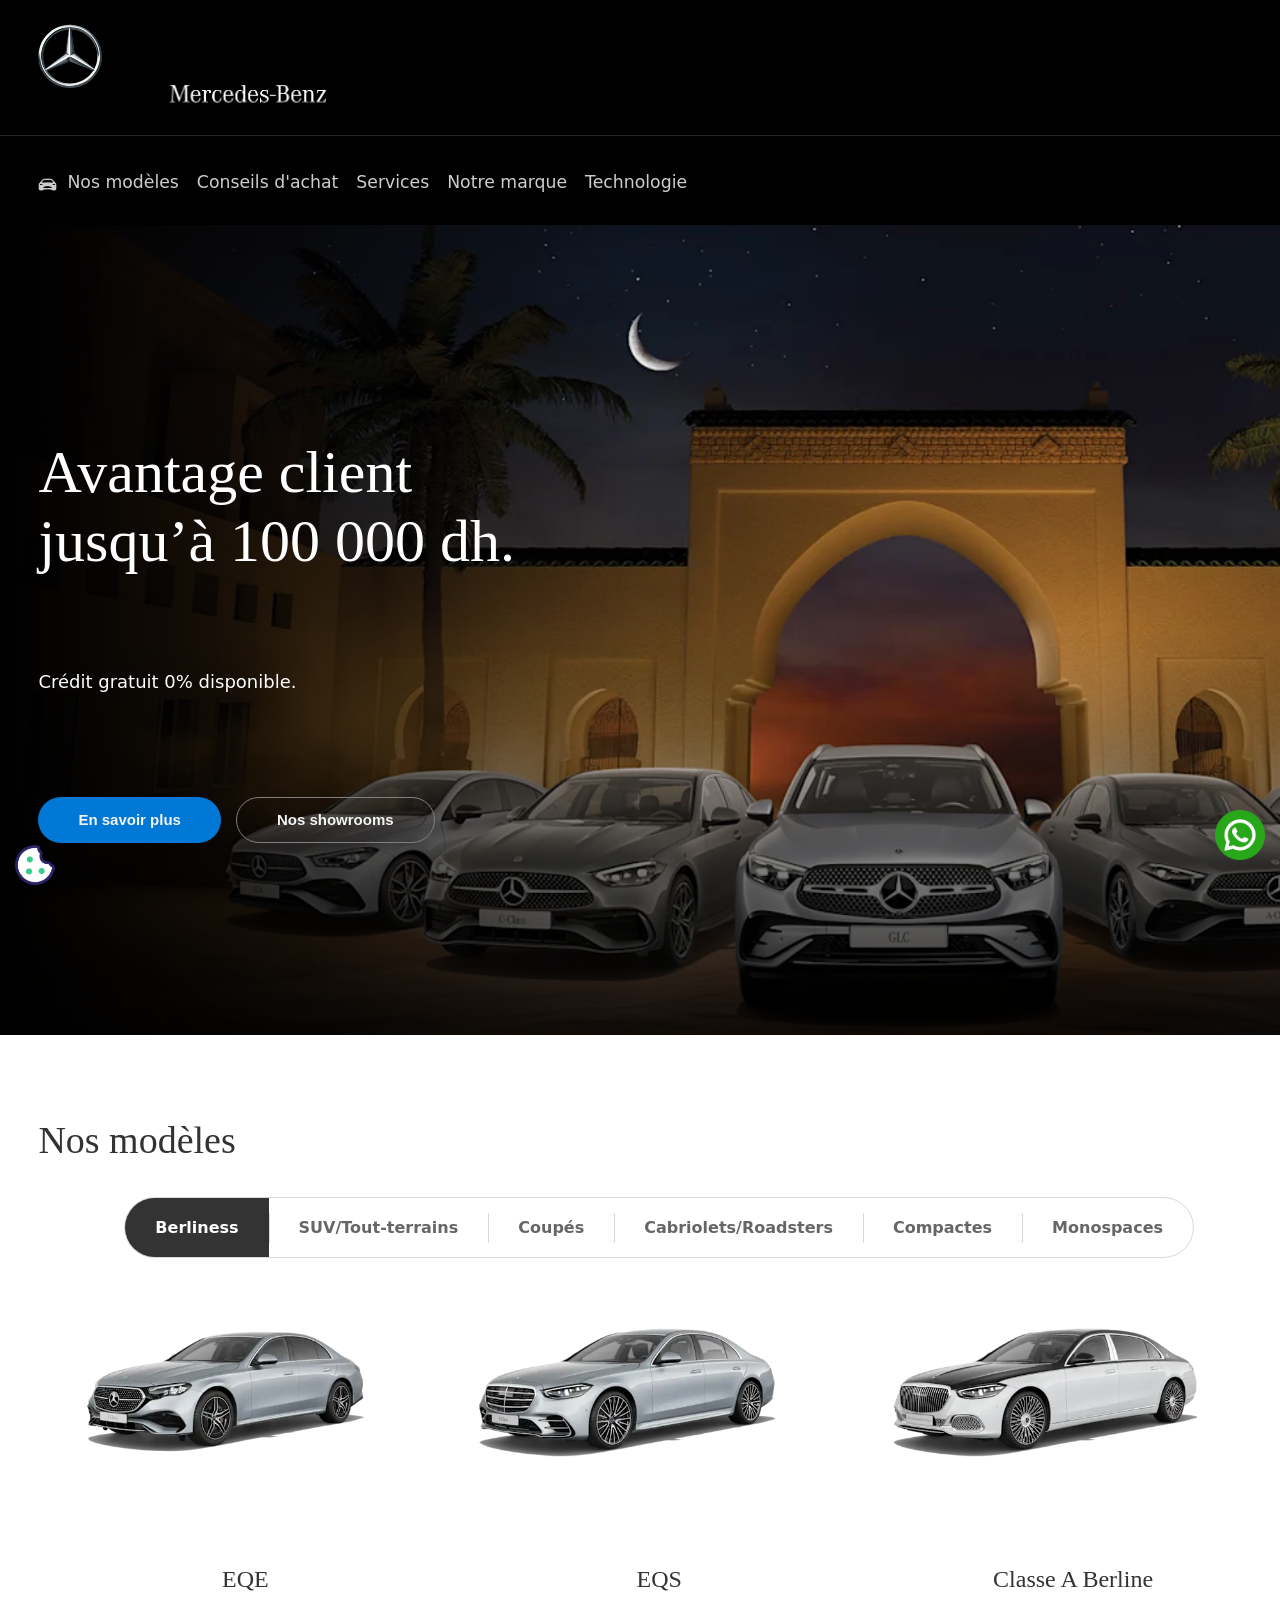
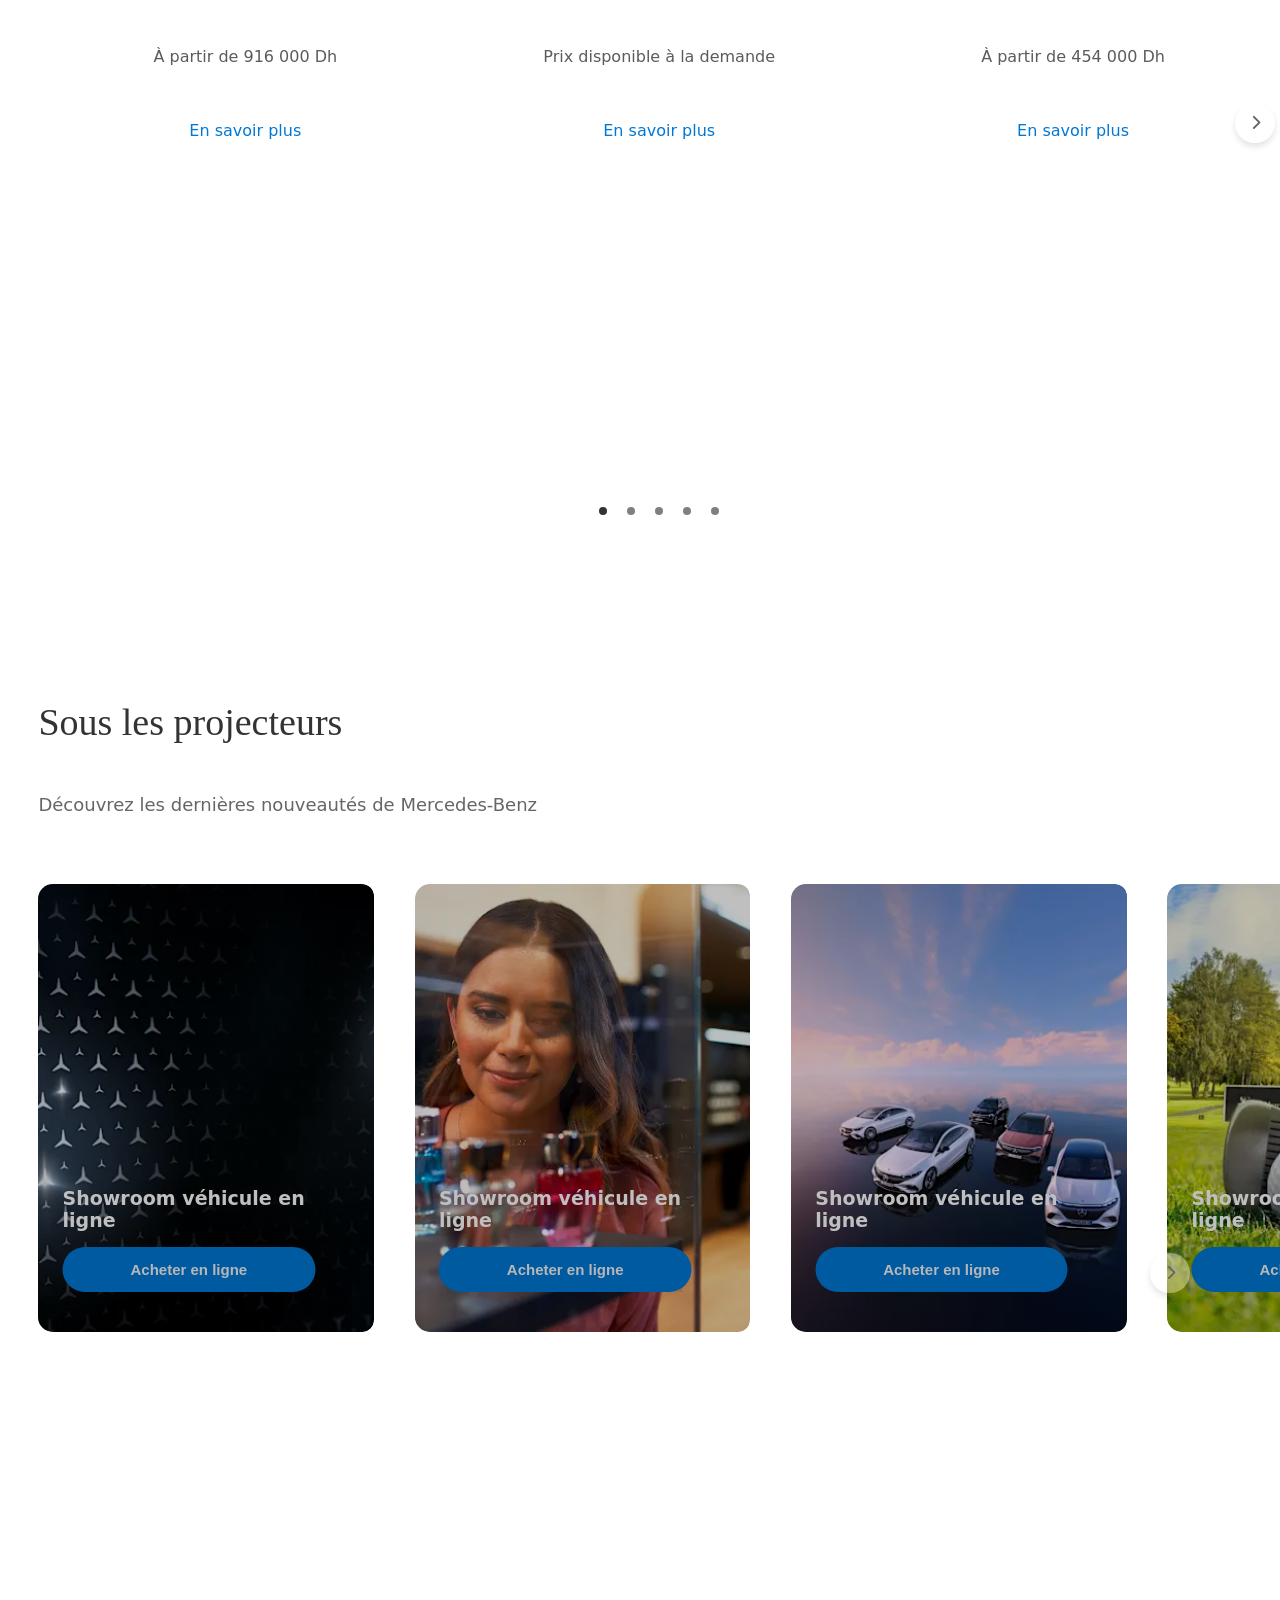
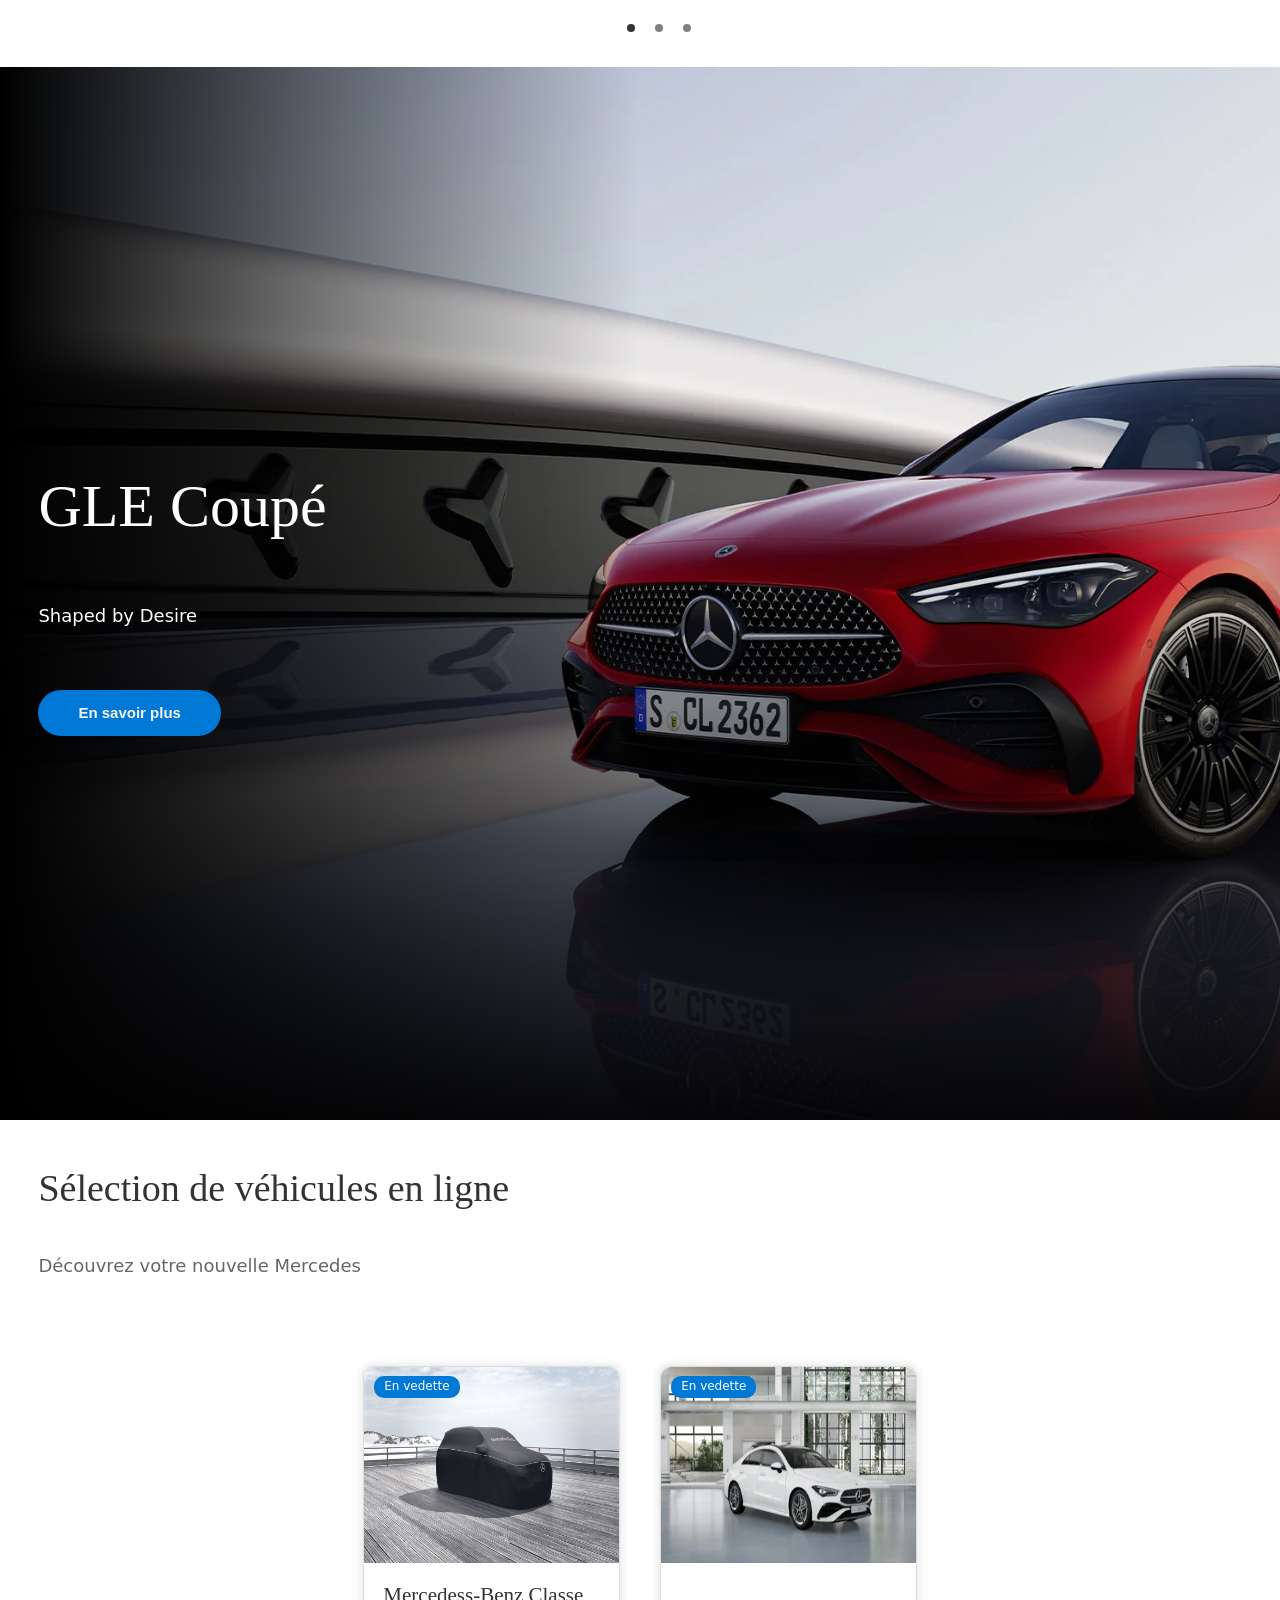
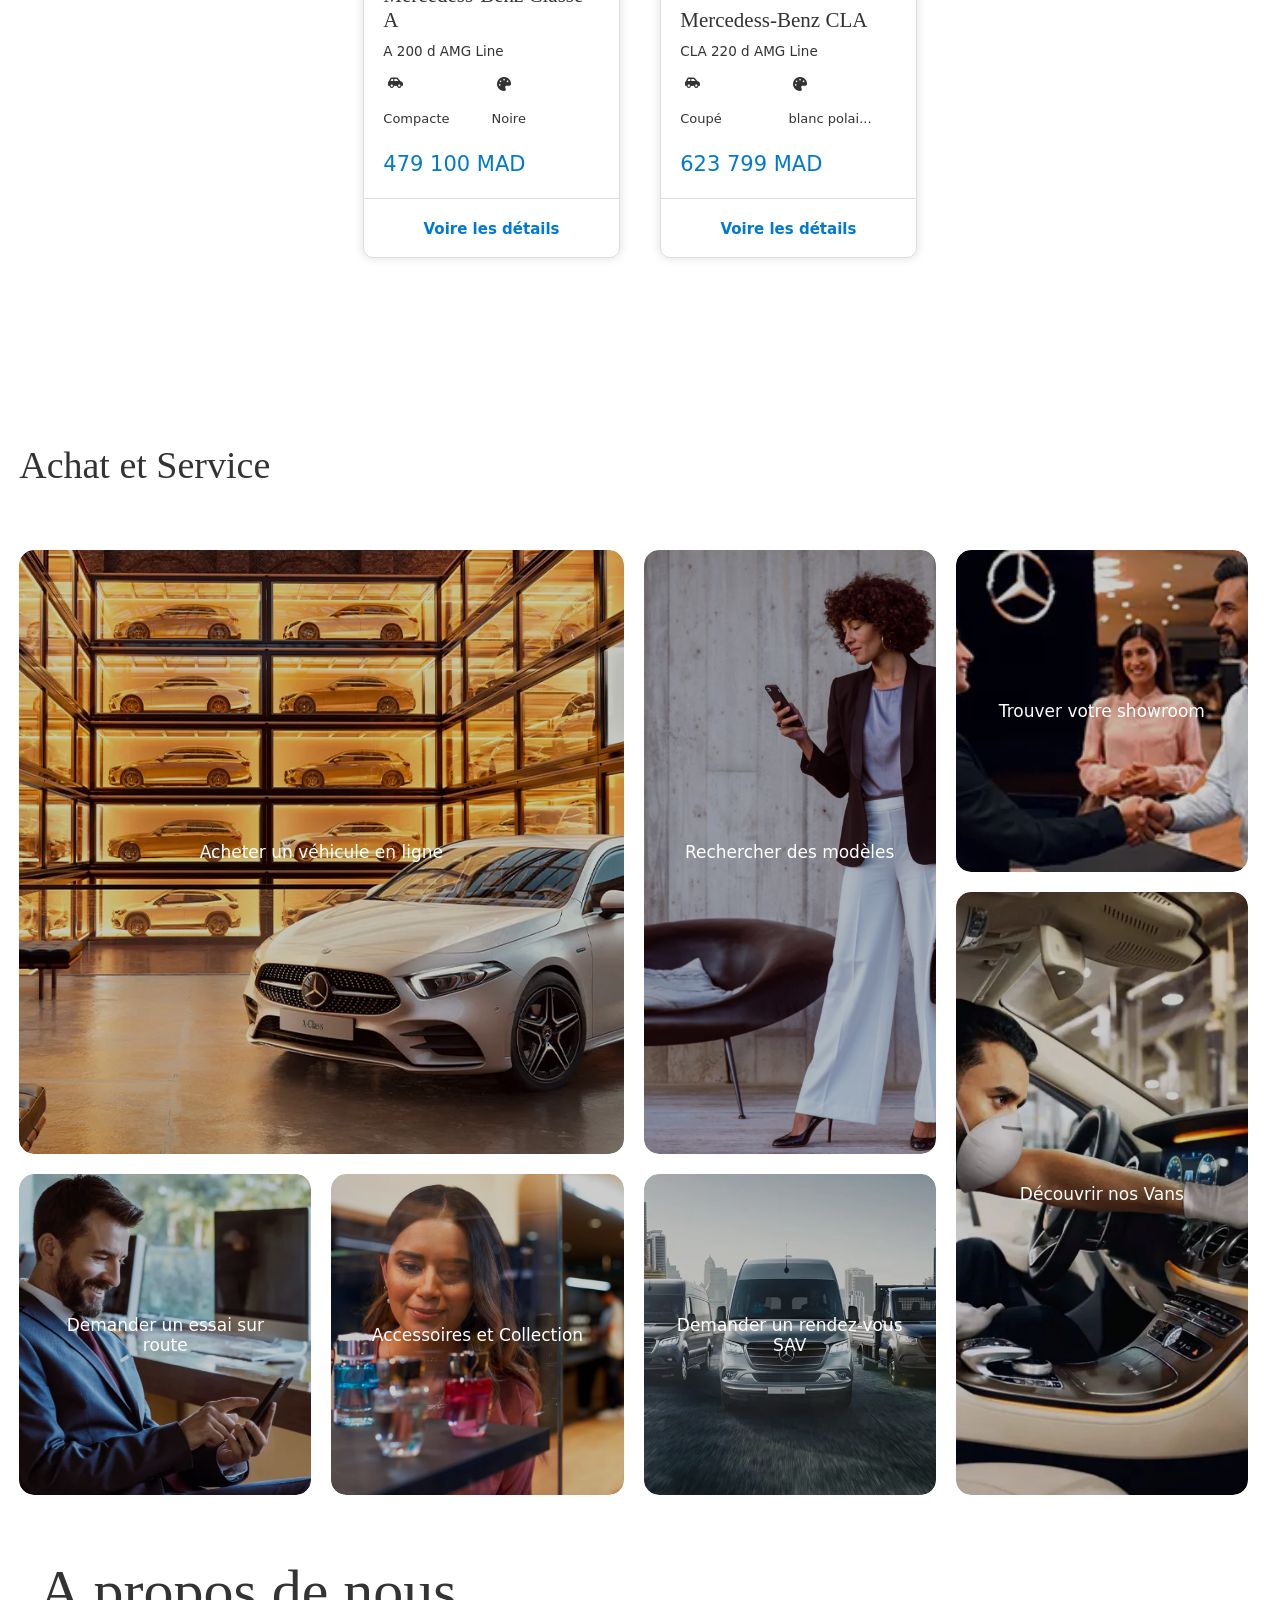
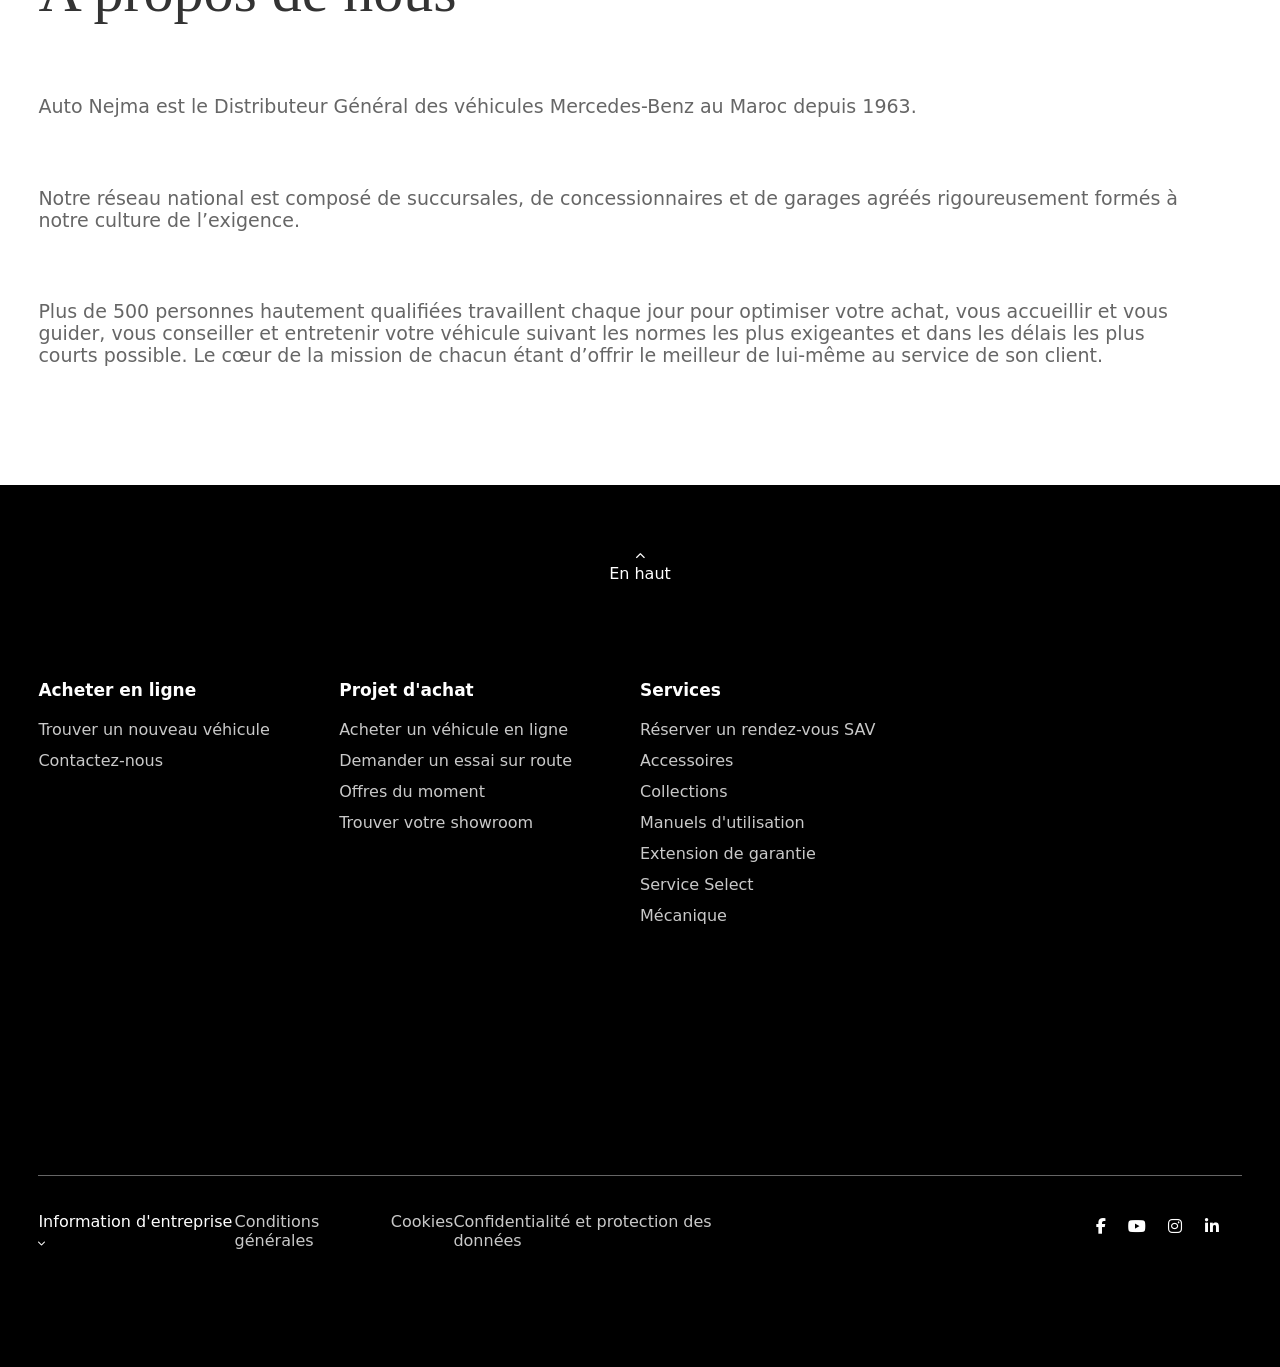
<file: index.html>
<!DOCTYPE html>
<html lang="en">
  <head>
    <meta charset="UTF-8" />
    <meta name="viewport" content="width=device-width, initial-scale=1.0" />
    <title>Mercedess-Benz Maroc - Site Officiel</title>
    <link rel="stylesheet" href="style.css" />
    <link rel="shortcut icon" href="Files/Images/main-icon.svg" type="image/x-icon">
    <link
      rel="stylesheet"
      href="https://cdnjs.cloudflare.com/ajax/libs/font-awesome/6.5.1/css/all.min.css"
    />
    <link rel="stylesheet" href="https://cdn.jsdelivr.net/npm/bootstrap-icons/font/bootstrap-icons.css">
    <script src="index.js" defer></script>
  </head>
  <body>
    <header>
      <div id="header" class="countainer">
        <a href="#" id="header-icon">
          <img
            src="Files/Images/main-icon.svg"
            alt="Mercedess-Benz icon"
          />
        </a>
        <a href="#" id="header-title">
          <img src="Files/Images/Mercedes-Benz.png" alt="Mercedes-Benz" />
        </a>
        <a href="#" id="header_menu">
          <div class="menu-icon">
            <span> </span>
            <span> </span>
            <span> </span>
          </div>
        </a>
      </div>
      <hr id="header-hr" />
      <ul id="nav" class="countainer">
        <li id="Nos-modeles" class="header-nav-items">
          <img src="Files/Images/Nav-car.png" alt="" class="fa-car" /><span
            id="nav-btn-1"
            class="nav-btn"
            >Nos modèles
            <ul class="Nos-modeles header-nav-2nd-list-special">
              <li id="Nos-modeles-list">
                <span>
                  <i class="fas fa-car-side"></i>
                  Compacte
                </span>
                <i class="fa-solid fa-chevron-right"></i>
                <div>
                  <ul class="Nos-modeles-list header-nav-3nd-list">
                    <li>Classe A</li>
                  </ul>
                </div>
              </li>
              <li id="Berlines-list">
                <span>
                  <i class="fas fa-car"></i>
                  Berlines
                </span>
                <i class="fa-solid fa-chevron-right"></i>
                <div>
                  <ul class="Berlines-liste header-nav-3nd-list">
                    <li>EQE</li>
                    <li>EQS</li>
                    <li>Classe A Berline</li>
                    <li>Classe C</li>
                    <li>Classe E</li>
                    <li>Classe S</li>
                    <li>Mercedes-Maybach Classe S</li>
                  </ul>
                </div>
                </li>
              <li id="SUV-Tt-list">
                <span>
                  <i class="fas fa-truck-pickup"></i>
                  SUV/Tout-terrains
                </span>
                <i class="fa-solid fa-chevron-right"></i>
                <div>
                  <ul class="SUV-Tt-list header-nav-3nd-list">
                    <li>EQA</li>
                    <li>EQB</li>
                    <li>EQE SUV</li>
                    <li>EQS SUV</li>
                    <li>GLA</li>
                    <li>GLC</li>
                    <li>GLC Coupé</li>
                    <li>GLE</li>
                    <li>GLE</li>
                    <li>GLE Coupé</li>
                    <li>GLS</li>
                    <li>Mercedes-Maybach GlS</li>
                    <li>Classe G</li>
                  </ul>
                </div>
                </li>
              <li id="Coupes-liste">
                <span>
                  <i class="bi bi-lightning-charge-fill"></i>
                  Coupés
                </span>
                <i class="fa-solid fa-chevron-right"></i>
                <div>
                  <ul class="Coupes-liste header-nav-3nd-list">
                    <li>GLA Coupé</li>
                    <li>GLE Coupé</li>
                    <li>Mercedes-AMG GT Coupé</li>
                    <li>Mercedes-AMG GT 63 S E <br>Performance</li>
                  </ul>
                </div>
                </li>
              <li id="Cabriolet-list">
                <span>
                  <i class="fas fa-flag-checkered"></i>
                  Cabriolet
                </span>
                <i class="fa-solid fa-chevron-right"></i>
                <div>
                  <ul class="Cabriolet-list header-nav-3nd-list">
                    <li>CLE Cabriolet</li>
                    <li>Mercedes-AMG SL</li>
                    <li>Mercedes-Maybach SL 6800</li>
                  </ul>
                </div>
                </li>
              <li id="Monospaces-list">
                <span>
                  <i class="fas fa-shuttle-van"></i>
                  Monospaces
                </span>
                <i class="fa-solid fa-chevron-right"></i>
                <div>
                  <ul class="Monospaces-list header-nav-3nd-list">
                    <li>Classe V</li>
                  </ul>
                </div>
                </li>
              <li id="V-Electriques-list">
                <span>
                  <i class="fas fa-bolt"></i>
                  Véhicules Electriques
                </span>
                <i class="fa-solid fa-chevron-right"></i>
                <div>
                  <ul class="V-Electriques-list header-nav-3nd-list">
                    <li>EQA</li>
                    <li>EQB</li>
                    <li>EQU</li>
                    <li>EQE SUV</li>
                    <li>EQS</li>
                    <li>EQS SUV</li>
                  </ul>
                </div>
                </li>
              <li>
                <span>
                  <i class="fas fa-truck"></i>
                  Véhicules utilitaires légers
                </span>
                </li>
            </ul>
        </li>
        <li id="Conseils" class="nav-btn header-nav-items">Conseils d'achat
          <ul class="Conseils d'achat header-nav-2nd-list">
            <li>Acheter un véhicule en ligne</li>
            <li>Demander un essai sur route</li>
            <li>Offres du moment</li>
            <li>Trouver votre showroom</li>
          </ul>
        </li>
        <li id="Service" class="nav-btn header-nav-items">Services
          <ul class="Service header-nav-2nd-list">
           <a class="rdv" href="/form.html"> <li>Réserver un rendez-vous SAV</li></a>
            <li>Accessoires</li>
            <li>Collections</li>
            <li>Manuels d'utilisation</li>
            <li>Contracts de Service</li>
            <li>Service Select</li>
            <li>Rappels</li>
            <li>Pièces d'origine</li>
            <li>Garantie</li>
            <li>Extension de garantie</li>
          </ul>
        </li>
        <li id="Notre-M" class="nav-btn header-nav-items">Notre marque
          <ul class="Notre-M header-nav-2nd-list">
            <li>Mercedes-Maybach</li>
            <li>Mercedes-AMG</li>
            <li>Classe G</li>
          </ul>
        </li>
        <li id="Technologie" class="nav-btn header-nav-items">Technologie
          <ul class="Technologie header-nav-2nd-list">
            <li>véhicules Electriques</li>
            <li>Notre Histoire</li>
            <li>Redéfinition de la classe 2.0</li>
            <li>MBUX</li>
            <li>Because it is Mercedes-Benz.</li>
            <li>Vision EQXX</li>
            <li>Consept Cars</li>
            <li>MANUFAKTUR</li>
            <li>Ambition 2039</li>
            <li>Redéfinition de la classe</li>
            <li>Dolby Atmos</li>
            <li>AMG E Performance</li>
          </ul>
        </li>
      </ul>
      
    </header>
    <main>
      <img src="Files/Images/cookie.png" alt="Cookies" id="cookies">
      <img src="Files/Images/whatsapp.png" alt="Whatsapp" id="whatsapp">
      

      <!-- Home page -->
      <section id="home-page">
        <div id="hp-detail" class="countainer">
          <h1>Avantage client <br>jusqu’à 100 000 dh.</h1>
          <h3 class="h3-style">Crédit gratuit 0% disponible.
          </h3>
          <div class="hp-btn">
            <button class="blue-btn home-btn">En savoir plus</button>
            <button class="grey-btn-dark home-btn">Nos showrooms</button>
          </div>
        </div>
        
      </section>
      <section id="home-page-2">
        <div id="hp-detail-tablet" class="countainer">
          <h1>Avantage client jusqu’à 100<br> 000 dh.</h1>
          <h3 class="h3-style">Crédit gratuit 0% disponible.
          </h3>
          <div class="hp-btn">
            <button class="blue-btn home-btn">En savoir plus</button>
            <button class="grey-btn-dark home-btn">Nos showrooms</button>
          </div>
        </div>
      </section>
      
      <!-- Nos models page -->
      <section id="page-2" class="countainer">
        <h1 id="page-2-title" class="page-title">Nos modèles</h1>
        <!--  -->
        <div id="page-2-content">
          <ul id="page-2-top-nav">
            <li>Berliness</li>
            <li>SUV/Tout-terrains</li>
            <li>Coupés</li>
            <li>Cabriolets/Roadsters</li>
            <li>Compactes</li>
            <li>Monospaces</li>
        </ul>
          <div id="Berliness" class="page-2-cards">
            <button class="go-left lr-btn"><i class="fa-solid fa-chevron-left"></i></button>
            <div class="page-2-cards-container">
              <div class="page-2-card">
                <div class="card-img"><img src="Files/Images/Berliness/Berliness-1.webp" alt="EQE"></div>
                <h2 class="uppercase">eqe</h2>
                <p>À partir de 916 000 Dh</p>
                <a href="#">En savoir plus</a>
                <div class="card-btns">
                  <button class="card-btn-1 grey-btn-light">Telecharger la brochure</button>
                  <button class="card-btn-2 blue-btn">acheter en ligne</button>
                </div>
              </div>
              <div class="page-2-card">
                <div class="card-img"><img src="Files/Images/Berliness/Berliness-2.webp" alt="EQS"></div>
                <h2 class="uppercase">eqs</h2>
                <p>Prix disponible à la demande</p>
                <a href="#">En savoir plus</a>
                <div class="card-btns">
                  <button class="card-btn-1 grey-btn-light">Telecharger la brochure</button>
                  <button class="card-btn-2 blue-btn">acheter en ligne</button>
                </div>
              </div>
              <div class="page-2-card">
                <div class="card-img"><img src="Files/Images/Berliness/Berliness-3.webp" alt="Classe A Berline"></div>
                <h2 class="capitalize">classe a berline</h2>
                <p>À partir de 454 000 Dh</p>
                <a href="#">En savoir plus</a>
                <div class="card-btns">
                  <button class="card-btn-1 grey-btn-light">Telecharger la brochure</button>
                  <button class="card-btn-2 blue-btn">acheter en ligne</button>
                </div>
              </div>
              <div class="page-2-card">
                <div class="card-img"><img src="Files/Images/Berliness/Berliness-4.webp" alt="Classe C"></div>
                <h2 class="capitalize">classe c</h2>
                <p>À partir de 594 000 Dh</p>
                <a href="#">En savoir plus</a>
                <div class="card-btns">
                  <button class="card-btn-1 grey-btn-light">Telecharger la brochure</button>
                  <button class="card-btn-2 blue-btn">acheter en ligne</button>
                </div>
              </div>
              <div class="page-2-card">
                <div class="card-img"><img src="Files/Images/Berliness/Berliness-5.webp" alt="Classe E"></div>
                <h2 class="capitalize">classe e</h2>
                <p>À partir de 669 000 Dh</p>
                <a href="#">En savoir plus</a>
                <div class="card-btns">
                  <button class="card-btn-1 grey-btn-light">Telecharger la brochure</button>
                  <button class="card-btn-2 blue-btn">Acheter en ligne</button>
                </div>
              </div>
              <div class="page-2-card">
                <div class="card-img"><img src="Files/Images/Berliness/Berliness-6.webp" alt="Classe S"></div>
                <h2>classe s</h2>
                <p>À partir de 1 630 000 Dh</p>
                <a href="#">En savoir plus</a>
                <div class="card-btns">
                  <button class="card-btn-1 grey-btn-light">Telecharger la brochure</button>
                  <button class="card-btn-2 blue-btn">acheter en ligne</button>
                </div>
              </div>
              <div class="page-2-card">
                <div class="card-img"><img src="Files/Images/Berliness/Berliness-7.webp" alt="Mercedes-Maybach Classe S"></div>
                <h2>Mercedes-Maybach Classe S</h2>
                <p>Prix disponible à la demande</p>
                <a href="#">En savoir plus</a>
                <div class="card-btns">
                  <button class="card-btn-2 blue-btn">demander un essai</button>
                  <button class="card-btn-2 blue-btn">acheter en ligne</button>
                </div>
            </div>
            
          </div>
          <button class="go-right lr-btn"><i class="fa-solid fa-chevron-right"></i></button>
          <div class="dots-nav">
            
          </div>
        </div>
          <div id="SUVToutterrains" class="page-2-cards">
            <button class="go-left lr-btn"><i class="fa-solid fa-chevron-left"></i></button>
            <div class="page-2-cards-container">
              <div class="page-2-card">
                <div class="card-img"><img src="Files/Images/SUV-Tout-terrains/SUV-Tout-terrains-1.webp" alt="EQE"></div>
                <h2 class="uppercase">eqa</h2>
                <p>À partir de 649 000 Dh</p>
                <a href="#">En savoir plus</a>
                <div class="card-btns">
                  <button class="card-btn-1 grey-btn-light">Telecharger la brochure</button>
                  <button class="card-btn-2 blue-btn">acheter en ligne</button>
                </div>
              </div>
              <div class="page-2-card">
                <div class="card-img"><img src="Files/Images/SUV-Tout-terrains/SUV-Tout-terrains-2.webp" alt="EQS"></div>
                <h2 class="uppercase">eqb</h2>
                <p>À partir de 679 000 Dh</p>
                <a href="#">En savoir plus</a>
                <div class="card-btns">
                  <button class="card-btn-1 grey-btn-light">Telecharger la brochure</button>
                  <button class="card-btn-2 blue-btn">acheter en ligne</button>
                </div>
              </div>
              <div class="page-2-card">
                <div class="card-img"><img src="Files/Images/SUV-Tout-terrains/SUV-Tout-terrains-3.webp" alt="Classe A Berline"></div>
                <h2 class="uppercase">eqe quv</h2>
                <p>À partir de 1 016 000 Dh</p>
                <a href="#">En savoir plus</a>
                <div class="card-btns">
                  <button class="card-btn-1 grey-btn-light">Telecharger la brochure</button>
                  <button class="card-btn-2 blue-btn">acheter en ligne</button>
                </div>
              </div>
              <div class="page-2-card">
                <div class="card-img"><img src="Files/Images/SUV-Tout-terrains/SUV-Tout-terrains-4.webp" alt="Classe C"></div>
                <h2 class="uppercase">eqe suv</h2>
                <p>Prix disponible à la demande</p>
                <a href="#">En savoir plus</a>
                <div class="card-btns">
                  <button class="card-btn-1 grey-btn-light">Telecharger la brochure</button>
                  <button class="card-btn-2 blue-btn">acheter en ligne</button>
                </div>
              </div>
              <div class="page-2-card">
                <div class="card-img"><img src="Files/Images/SUV-Tout-terrains/SUV-Tout-terrains-5.webp" alt="Classe E"></div>
                <h2 class="uppercase">gla</h2>
                <p>À partir de 499 000 Dh</p>
                <a href="#">En savoir plus</a>
                <div class="card-btns">
                  <button class="card-btn-1 grey-btn-light">Telecharger la brochure</button>
                  <button class="card-btn-2 blue-btn">Acheter en ligne</button>
                </div>
              </div>
              <div class="page-2-card">
                <div class="card-img"><img src="Files/Images/SUV-Tout-terrains/SUV-Tout-terrains-6.webp" alt="Classe S"></div>
                <h2 class="uppercase">glc</h2>
                <p>À partir de 669 000 Dh</p>
                <a href="#">En savoir plus</a>
                <div class="card-btns">
                  <button class="card-btn-1 grey-btn-light">Telecharger la brochure</button>
                  <button class="card-btn-2 blue-btn">acheter en ligne</button>
                </div>
              </div>
              <div class="page-2-card">
                <div class="card-img"><img src="Files/Images/SUV-Tout-terrains/SUV-Tout-terrains-7.webp" alt="Mercedes-Maybach Classe S"></div>
                <h2>GLC Coupé</h2>
                <p>À partir de 810 000 Dh</p>
                <a href="#">En savoir plus</a>
                <div class="card-btns">
                  <button class="card-btn-1 grey-btn-light">demander un essai</button>
                  <button class="card-btn-2 blue-btn">acheter en ligne</button>
                </div>
            </div>
              <div class="page-2-card">
                <div class="card-img"><img src="Files/Images/SUV-Tout-terrains/SUV-Tout-terrains-8.webp" alt="Mercedes-Maybach Classe S"></div>
                <h2>GLE</h2>
                <p>À partir de 949 000 Dh</p>
                <a href="#">En savoir plus</a>
                <div class="card-btns">
                  <button class="card-btn-1 grey-btn-light">demander un essai</button>
                  <button class="card-btn-2 blue-btn">acheter en ligne</button>
                </div>
            </div>
              <div class="page-2-card">
                <div class="card-img"><img src="Files/Images/SUV-Tout-terrains/SUV-Tout-terrains-9.webp" alt="Mercedes-Maybach Classe S"></div>
                <h2>GLE Coupé</h2>
                <p>À partir de 1 199 000 Dh</p>
                <a href="#">En savoir plus</a>
                <div class="card-btns">
                  <button class="card-btn-1 grey-btn-light">demander un essai</button>
                  <button class="card-btn-2 blue-btn">acheter en ligne</button>
                </div>
            </div>
              <div class="page-2-card">
                <div class="card-img"><img src="Files/Images/SUV-Tout-terrains/SUV-Tout-terrains-10.webp" alt="Mercedes-Maybach Classe S"></div>
                <h2>GLS</h2>
                <p>À partir de 1 450 000 Dh</p>
                <a href="#">En savoir plus</a>
                <div class="card-btns">
                  <button class="card-btn-1 grey-btn-light">demander un essai</button>
                  <button class="card-btn-2 blue-btn">acheter en ligne</button>
                </div>
            </div>
              <div class="page-2-card">
                <div class="card-img"><img src="Files/Images/SUV-Tout-terrains/SUV-Tout-terrains-11.webp" alt="Mercedes-Maybach Classe S"></div>
                <h2>Classe G</h2>
                <p>À partir de 1 870 000 Dh</p>
                <a href="#">En savoir plus</a>
                <div class="card-btns">
                  <button class="card-btn-1 grey-btn-light">demander un essai</button>
                  <button class="card-btn-2 blue-btn">acheter en ligne</button>
                </div>
            </div>
              <div class="page-2-card">
                <div class="card-img"><img src="Files/Images/SUV-Tout-terrains/SUV-Tout-terrains-12.webp" alt="Mercedes-Maybach Classe S"></div>
                <h2>Mercedes-Maybach GLS</h2>
                <p>À partir de 2 160 000 Dh</p>
                <a href="#">En savoir plus</a>
                <div class="card-btns">
                  <button class="card-btn-1 grey-btn-light">demander un essai</button>
                  <button class="card-btn-2 blue-btn">acheter en ligne</button>
                </div>
            </div>
            
          </div>
          <button class="go-right lr-btn"><i class="fa-solid fa-chevron-right"></i></button>
          <div class="dots-nav">
            
          </div>
        </div>
          <div id="Coupes" class="page-2-cards">
            <button class="go-left lr-btn"><i class="fa-solid fa-chevron-left"></i></button>
            <div class="page-2-cards-container">
              <div class="page-2-card">
                <div class="card-img"><img src="Files/Images/Coupes/Coupes-1.webp" alt="EQE"></div>
                <h2>CLA Coupé</h2>
                <p>À partir de 464 000 Dh</p>
                <a href="#">En savoir plus</a>
                <div class="card-btns">
                  <button class="card-btn-1 grey-btn-light">Telecharger la brochure</button>
                  <button class="card-btn-2 blue-btn">acheter en ligne</button>
                </div>
              </div>
              <div class="page-2-card">
                <div class="card-img"><img src="Files/Images/Coupes/Coupes-2.webp" alt="EQS"></div>
                <h2>CLE Coupé</h2>
                <p>À partir de 815 000 Dh</p>
                <a href="#">En savoir plus</a>
                <div class="card-btns">
                  <button class="card-btn-1 grey-btn-light">Telecharger la brochure</button>
                  <button class="card-btn-2 blue-btn">acheter en ligne</button>
                </div>
              </div>
              <div class="page-2-card">
                <div class="card-img"><img src="Files/Images/Coupes/Coupes-3.webp" alt="Classe A Berline"></div>
                <h2>Mercedes-AMG GT Coupé</h2>
                <p>Prix disponible à la demande</p>
                <a href="#">En savoir plus</a>
                <div class="card-btns">
                  <button class="card-btn-1 grey-btn-light">Telecharger la brochure</button>
                  <button class="card-btn-2 blue-btn">acheter en ligne</button>
                </div>
              </div>
          </div>
          <button class="go-right lr-btn"><i class="fa-solid fa-chevron-right"></i></button>
          <div class="dots-nav">
            
          </div>
        </div>
          <div id="CabrioletsRoadsters" class="page-2-cards">
            <button class="go-left lr-btn"><i class="fa-solid fa-chevron-left"></i></button>
            <div class="page-2-cards-container">
              <div class="page-2-card">
                <div class="card-img"><img src="Files/Images/Cabriolets-Roadsters/Cabriolets-Roadsters-1.webp" alt="EQE"></div>
                <h2>CLE Cabriolet</h2>
                <p>À partir de 895 000 Dh</p>
                <a href="#">En savoir plus</a>
                <div class="card-btns">
                  <button class="card-btn-1 grey-btn-light">Telecharger la brochure</button>
                  <button class="card-btn-2 blue-btn">acheter en ligne</button>
                </div>
              </div>
              <div class="page-2-card">
                <div class="card-img"><img src="Files/Images/Cabriolets-Roadsters/Cabriolets-Roadsters-2.webp" alt="EQS"></div>
                <h2>SL Roadster</h2>
                <p>Prix disponible à la demande</p>
                <a href="#">En savoir plus</a>
                <div class="card-btns">
                  <button class="card-btn-1 grey-btn-light">Telecharger la brochure</button>
                  <button class="card-btn-2 blue-btn">acheter en ligne</button>
                </div>
              </div>
          </div>
          <button class="go-right lr-btn"><i class="fa-solid fa-chevron-right"></i></button>
          <div class="dots-nav">
            
          </div>
        </div>
          <div id="Compactes" class="page-2-cards">
            <button class="go-left lr-btn"><i class="fa-solid fa-chevron-left"></i></button>
            <div class="page-2-cards-container">
              <div class="page-2-card">
                <div class="card-img"><img src="Files/Images/Compactes/Compactes-1.webp" alt="EQE"></div>
                <h2>Classe A</h2>
                <p>À partir de 434 000 Dh</p>
                <a href="#">En savoir plus</a>
                <div class="card-btns">
                  <button class="card-btn-1 grey-btn-light">Telecharger la brochure</button>
                  <button class="card-btn-2 blue-btn">acheter en ligne</button>
                </div>
              </div>
          </div>
          <button class="go-right lr-btn"><i class="fa-solid fa-chevron-right"></i></button>
          <div class="dots-nav">
            
          </div>
        </div>
          <div id="Monospaces" class="page-2-cards">
            <button class="go-left lr-btn"><i class="fa-solid fa-chevron-left"></i></button>
            <div class="page-2-cards-container">
              <div class="page-2-card">
                <div class="card-img"><img src="Files/Images/Monospaces/Monospaces-1.webp" alt="EQE"></div>
                <h2 class="uppercase">Classe V</h2>
                <p>À partir de 892 800 Dh</p>
                <a href="#">En savoir plus</a>
                <div class="card-btns">
                  <button class="card-btn-1 grey-btn-light">Telecharger la brochure</button>
                  <button class="card-btn-2 blue-btn">acheter en ligne</button>
                </div>
              </div>
            
          </div>
          <button class="go-right lr-btn"><i class="fa-solid fa-chevron-right"></i></button>
          <div class="dots-nav">
            
          </div>
        </div>
          
        </div>


        <div id="page-2-content-small">
          <ul id="page-2-top-nav-small">
            <a onclick="toggleNav2('Compactes-2')"><li>Compactes</li><i class="fa-solid fa-chevron-down"></i></a>
            <div id="Compactes-2" class="page-2-cards-small ">
              <button class="go-left lr-btn"><i class="fa-solid fa-chevron-left"></i></button>
              <div class="page-2-cards-container">
                <div class="page-2-card">
                  <div class="card-img"><img src="Files/Images/Compactes/Compactes-1.webp" alt="EQE"></div>
                  <h2>Classe A</h2>
                  <p>À partir de 434 000 Dh</p>
                  <a href="#">En savoir plus</a>
                  <div class="card-btns">
                    <button class="card-btn-1 grey-btn-light">Telecharger la brochure</button>
                    <button class="card-btn-2 blue-btn">acheter en ligne</button>
                  </div>
                </div>
            </div>
            <button class="go-right lr-btn"><i class="fa-solid fa-chevron-right"></i></button>
            <div class="dots-nav">
              
            </div>
          </div>
            <a onclick="toggleNav2('Berliness-2')"><li>Berliness</li><i class="fa-solid fa-chevron-down"></i></a>
            <div id="Berliness-2" class="page-2-cards-small">
              <button class="go-left lr-btn"><i class="fa-solid fa-chevron-left"></i></button>
              <div class="page-2-cards-container">
                <div class="page-2-card">
                  <div class="card-img"><img src="Files/Images/Berliness/Berliness-1.webp" alt="EQE"></div>
                  <h2 class="uppercase">eqe</h2>
                  <p>À partir de 916 000 Dh</p>
                  <a href="#">En savoir plus</a>
                  <div class="card-btns">
                    <button class="card-btn-1 grey-btn-light">Telecharger la brochure</button>
                    <button class="card-btn-2 blue-btn">acheter en ligne</button>
                  </div>
                </div>
                <div class="page-2-card">
                  <div class="card-img"><img src="Files/Images/Berliness/Berliness-2.webp" alt="EQS"></div>
                  <h2 class="uppercase">eqs</h2>
                  <p>Prix disponible à la demande</p>
                  <a href="#">En savoir plus</a>
                  <div class="card-btns">
                    <button class="card-btn-1 grey-btn-light">Telecharger la brochure</button>
                    <button class="card-btn-2 blue-btn">acheter en ligne</button>
                  </div>
                </div>
                <div class="page-2-card">
                  <div class="card-img"><img src="Files/Images/Berliness/Berliness-3.webp" alt="Classe A Berline"></div>
                  <h2 class="capitalize">classe a berline</h2>
                  <p>À partir de 454 000 Dh</p>
                  <a href="#">En savoir plus</a>
                  <div class="card-btns">
                    <button class="card-btn-1 grey-btn-light">Telecharger la brochure</button>
                    <button class="card-btn-2 blue-btn">acheter en ligne</button>
                  </div>
                </div>
                <div class="page-2-card">
                  <div class="card-img"><img src="Files/Images/Berliness/Berliness-4.webp" alt="Classe C"></div>
                  <h2 class="capitalize">classe c</h2>
                  <p>À partir de 594 000 Dh</p>
                  <a href="#">En savoir plus</a>
                  <div class="card-btns">
                    <button class="card-btn-1 grey-btn-light">Telecharger la brochure</button>
                    <button class="card-btn-2 blue-btn">acheter en ligne</button>
                  </div>
                </div>
                <div class="page-2-card">
                  <div class="card-img"><img src="Files/Images/Berliness/Berliness-5.webp" alt="Classe E"></div>
                  <h2 class="capitalize">classe e</h2>
                  <p>À partir de 669 000 Dh</p>
                  <a href="#">En savoir plus</a>
                  <div class="card-btns">
                    <button class="card-btn-1 grey-btn-light">Telecharger la brochure</button>
                    <button class="card-btn-2 blue-btn">Acheter en ligne</button>
                  </div>
                </div>
                <div class="page-2-card">
                  <div class="card-img"><img src="Files/Images/Berliness/Berliness-6.webp" alt="Classe S"></div>
                  <h2>classe s</h2>
                  <p>À partir de 1 630 000 Dh</p>
                  <a href="#">En savoir plus</a>
                  <div class="card-btns">
                    <button class="card-btn-1 grey-btn-light">Telecharger la brochure</button>
                    <button class="card-btn-2 blue-btn">acheter en ligne</button>
                  </div>
                </div>
                <div class="page-2-card">
                  <div class="card-img"><img src="Files/Images/Berliness/Berliness-7.webp" alt="Mercedes-Maybach Classe S"></div>
                  <h2>Mercedes-Maybach Classe S</h2>
                  <p>Prix disponible à la demande</p>
                  <a href="#">En savoir plus</a>
                  <div class="card-btns">
                    <button class="card-btn-2 blue-btn">demander un essai</button>
                    <button class="card-btn-2 blue-btn">acheter en ligne</button>
                  </div>
              </div>
              
            </div>
            <button class="go-right lr-btn"><i class="fa-solid fa-chevron-right"></i></button>
            <div class="dots-nav">
              
            </div>
          </div>
            <a onclick="toggleNav2('SUVToutterrains-2')"><li>SUV/Tout-terrains</li><i class="fa-solid fa-chevron-down"></i></a>
            <div id="SUVToutterrains-2" class="page-2-cards-small">
              <button class="go-left lr-btn"><i class="fa-solid fa-chevron-left"></i></button>
              <div class="page-2-cards-container">
                <div class="page-2-card">
                  <div class="card-img"><img src="Files/Images/SUV-Tout-terrains/SUV-Tout-terrains-1.webp" alt="EQE"></div>
                  <h2 class="uppercase">eqa</h2>
                  <p>À partir de 649 000 Dh</p>
                  <a href="#">En savoir plus</a>
                  <div class="card-btns">
                    <button class="card-btn-1 grey-btn-light">Telecharger la brochure</button>
                    <button class="card-btn-2 blue-btn">acheter en ligne</button>
                  </div>
                </div>
                <div class="page-2-card">
                  <div class="card-img"><img src="Files/Images/SUV-Tout-terrains/SUV-Tout-terrains-2.webp" alt="EQS"></div>
                  <h2 class="uppercase">eqb</h2>
                  <p>À partir de 679 000 Dh</p>
                  <a href="#">En savoir plus</a>
                  <div class="card-btns">
                    <button class="card-btn-1 grey-btn-light">Telecharger la brochure</button>
                    <button class="card-btn-2 blue-btn">acheter en ligne</button>
                  </div>
                </div>
                <div class="page-2-card">
                  <div class="card-img"><img src="Files/Images/SUV-Tout-terrains/SUV-Tout-terrains-3.webp" alt="Classe A Berline"></div>
                  <h2 class="uppercase">eqe quv</h2>
                  <p>À partir de 1 016 000 Dh</p>
                  <a href="#">En savoir plus</a>
                  <div class="card-btns">
                    <button class="card-btn-1 grey-btn-light">Telecharger la brochure</button>
                    <button class="card-btn-2 blue-btn">acheter en ligne</button>
                  </div>
                </div>
                <div class="page-2-card">
                  <div class="card-img"><img src="Files/Images/SUV-Tout-terrains/SUV-Tout-terrains-4.webp" alt="Classe C"></div>
                  <h2 class="uppercase">eqe suv</h2>
                  <p>Prix disponible à la demande</p>
                  <a href="#">En savoir plus</a>
                  <div class="card-btns">
                    <button class="card-btn-1 grey-btn-light">Telecharger la brochure</button>
                    <button class="card-btn-2 blue-btn">acheter en ligne</button>
                  </div>
                </div>
                <div class="page-2-card">
                  <div class="card-img"><img src="Files/Images/SUV-Tout-terrains/SUV-Tout-terrains-5.webp" alt="Classe E"></div>
                  <h2 class="uppercase">gla</h2>
                  <p>À partir de 499 000 Dh</p>
                  <a href="#">En savoir plus</a>
                  <div class="card-btns">
                    <button class="card-btn-1 grey-btn-light">Telecharger la brochure</button>
                    <button class="card-btn-2 blue-btn">Acheter en ligne</button>
                  </div>
                </div>
                <div class="page-2-card">
                  <div class="card-img"><img src="Files/Images/SUV-Tout-terrains/SUV-Tout-terrains-6.webp" alt="Classe S"></div>
                  <h2 class="uppercase">glc</h2>
                  <p>À partir de 669 000 Dh</p>
                  <a href="#">En savoir plus</a>
                  <div class="card-btns">
                    <button class="card-btn-1 grey-btn-light">Telecharger la brochure</button>
                    <button class="card-btn-2 blue-btn">acheter en ligne</button>
                  </div>
                </div>
                <div class="page-2-card">
                  <div class="card-img"><img src="Files/Images/SUV-Tout-terrains/SUV-Tout-terrains-7.webp" alt="Mercedes-Maybach Classe S"></div>
                  <h2>GLC Coupé</h2>
                  <p>À partir de 810 000 Dh</p>
                  <a href="#">En savoir plus</a>
                  <div class="card-btns">
                    <button class="card-btn-1 grey-btn-light">demander un essai</button>
                    <button class="card-btn-2 blue-btn">acheter en ligne</button>
                  </div>
              </div>
                <div class="page-2-card">
                  <div class="card-img"><img src="Files/Images/SUV-Tout-terrains/SUV-Tout-terrains-8.webp" alt="Mercedes-Maybach Classe S"></div>
                  <h2>GLE</h2>
                  <p>À partir de 949 000 Dh</p>
                  <a href="#">En savoir plus</a>
                  <div class="card-btns">
                    <button class="card-btn-1 grey-btn-light">demander un essai</button>
                    <button class="card-btn-2 blue-btn">acheter en ligne</button>
                  </div>
              </div>
                <div class="page-2-card">
                  <div class="card-img"><img src="Files/Images/SUV-Tout-terrains/SUV-Tout-terrains-9.webp" alt="Mercedes-Maybach Classe S"></div>
                  <h2>GLE Coupé</h2>
                  <p>À partir de 1 199 000 Dh</p>
                  <a href="#">En savoir plus</a>
                  <div class="card-btns">
                    <button class="card-btn-1 grey-btn-light">demander un essai</button>
                    <button class="card-btn-2 blue-btn">acheter en ligne</button>
                  </div>
              </div>
                <div class="page-2-card">
                  <div class="card-img"><img src="Files/Images/SUV-Tout-terrains/SUV-Tout-terrains-10.webp" alt="Mercedes-Maybach Classe S"></div>
                  <h2>GLS</h2>
                  <p>À partir de 1 450 000 Dh</p>
                  <a href="#">En savoir plus</a>
                  <div class="card-btns">
                    <button class="card-btn-1 grey-btn-light">demander un essai</button>
                    <button class="card-btn-2 blue-btn">acheter en ligne</button>
                  </div>
              </div>
                <div class="page-2-card">
                  <div class="card-img"><img src="Files/Images/SUV-Tout-terrains/SUV-Tout-terrains-11.webp" alt="Mercedes-Maybach Classe S"></div>
                  <h2>Classe G</h2>
                  <p>À partir de 1 870 000 Dh</p>
                  <a href="#">En savoir plus</a>
                  <div class="card-btns">
                    <button class="card-btn-1 grey-btn-light">demander un essai</button>
                    <button class="card-btn-2 blue-btn">acheter en ligne</button>
                  </div>
              </div>
                <div class="page-2-card">
                  <div class="card-img"><img src="Files/Images/SUV-Tout-terrains/SUV-Tout-terrains-12.webp" alt="Mercedes-Maybach Classe S"></div>
                  <h2>Mercedes-Maybach GLS</h2>
                  <p>À partir de 2 160 000 Dh</p>
                  <a href="#">En savoir plus</a>
                  <div class="card-btns">
                    <button class="card-btn-1 grey-btn-light">demander un essai</button>
                    <button class="card-btn-2 blue-btn">acheter en ligne</button>
                  </div>
              </div>
              
            </div>
            <button class="go-right lr-btn"><i class="fa-solid fa-chevron-right"></i></button>
            <div class="dots-nav">
              
            </div>
          </div>
            <a onclick="toggleNav2('Coupes-2')"><li>Coupés</li><i class="fa-solid fa-chevron-down"></i></a>
            <div id="Coupes-2" class="page-2-cards-small">
              <button class="go-left lr-btn"><i class="fa-solid fa-chevron-left"></i></button>
              <div class="page-2-cards-container">
                <div class="page-2-card">
                  <div class="card-img"><img src="Files/Images/Coupes/Coupes-1.webp" alt="EQE"></div>
                  <h2>CLA Coupé</h2>
                  <p>À partir de 464 000 Dh</p>
                  <a href="#">En savoir plus</a>
                  <div class="card-btns">
                    <button class="card-btn-1 grey-btn-light">Telecharger la brochure</button>
                    <button class="card-btn-2 blue-btn">acheter en ligne</button>
                  </div>
                </div>
                <div class="page-2-card">
                  <div class="card-img"><img src="Files/Images/Coupes/Coupes-2.webp" alt="EQS"></div>
                  <h2>CLE Coupé</h2>
                  <p>À partir de 815 000 Dh</p>
                  <a href="#">En savoir plus</a>
                  <div class="card-btns">
                    <button class="card-btn-1 grey-btn-light">Telecharger la brochure</button>
                    <button class="card-btn-2 blue-btn">acheter en ligne</button>
                  </div>
                </div>
                <div class="page-2-card">
                  <div class="card-img"><img src="Files/Images/Coupes/Coupes-3.webp" alt="Classe A Berline"></div>
                  <h2>Mercedes-AMG GT Coupé</h2>
                  <p>Prix disponible à la demande</p>
                  <a href="#">En savoir plus</a>
                  <div class="card-btns">
                    <button class="card-btn-1 grey-btn-light">Telecharger la brochure</button>
                    <button class="card-btn-2 blue-btn">acheter en ligne</button>
                  </div>
                </div>
            </div>
            <button class="go-right lr-btn"><i class="fa-solid fa-chevron-right"></i></button>
            <div class="dots-nav">
              
            </div>
          </div>
            <a onclick="toggleNav2('CabrioletsRoadsters-2')"><li>Cabriolets/Roadsters</li><i class="fa-solid fa-chevron-down"></i></a>
            <div id="CabrioletsRoadsters-2" class="page-2-cards-small">
              <button class="go-left lr-btn"><i class="fa-solid fa-chevron-left"></i></button>
              <div class="page-2-cards-container">
                <div class="page-2-card">
                  <div class="card-img"><img src="Files/Images/Cabriolets-Roadsters/Cabriolets-Roadsters-1.webp" alt="EQE"></div>
                  <h2>CLE Cabriolet</h2>
                  <p>À partir de 895 000 Dh</p>
                  <a href="#">En savoir plus</a>
                  <div class="card-btns">
                    <button class="card-btn-1 grey-btn-light">Telecharger la brochure</button>
                    <button class="card-btn-2 blue-btn">acheter en ligne</button>
                  </div>
                </div>
                <div class="page-2-card">
                  <div class="card-img"><img src="Files/Images/Cabriolets-Roadsters/Cabriolets-Roadsters-2.webp" alt="EQS"></div>
                  <h2>SL Roadster</h2>
                  <p>Prix disponible à la demande</p>
                  <a href="#">En savoir plus</a>
                  <div class="card-btns">
                    <button class="card-btn-1 grey-btn-light">Telecharger la brochure</button>
                    <button class="card-btn-2 blue-btn">acheter en ligne</button>
                  </div>
                </div>
            </div>
            <button class="go-right lr-btn"><i class="fa-solid fa-chevron-right"></i></button>
            <div class="dots-nav">
              
            </div>
          </div>
            <a onclick="toggleNav2('Monospaces-2')"><li>Monospaces</li><i class="fa-solid fa-chevron-down"></i></a>
            <div id="Monospaces-2" class="page-2-cards-small">
              <button class="go-left lr-btn"><i class="fa-solid fa-chevron-left"></i></button>
              <div class="page-2-cards-container">
                <div class="page-2-card">
                  <div class="card-img"><img src="Files/Images/Monospaces/Monospaces-1.webp" alt="EQE"></div>
                  <h2 class="uppercase">Classe V</h2>
                  <p>À partir de 892 800 Dh</p>
                  <a href="#">En savoir plus</a>
                  <div class="card-btns">
                    <button class="card-btn-1 grey-btn-light">Telecharger la brochure</button>
                    <button class="card-btn-2 blue-btn">acheter en ligne</button>
                  </div>
                </div>
              
            </div>
            <button class="go-right lr-btn"><i class="fa-solid fa-chevron-right"></i></button>
          </div>
        </ul>
          
          
          
          
          
          
          
        </div>
      </section>

      <!-- page 3 -->
      <section id="page-3" class="countainer-left">
        <h1 id="page-3-title" class="page-title">Sous les projecteurs</h1>
         <h3 class="h3-style">Découvrez les dernières nouveautés de Mercedes-Benz</h3>
         <div id="page-3-cards">
            <button id="go-left-p3" class="lr-btn"><i class="fa-solid fa-chevron-left"></i></button>
            <div id="page-3-cards-container">
              <div class="page-3-card">
                <div class="page-3-card-img"><img src="Files/Images/page-3-1.webp" alt="EQE"></div>
                <div class="page-3-card-items">
                  <h2>Showroom véhicule en ligne</h2>
                <button class="card-btn-2 blue-btn relative-btn">Acheter en ligne</button>
                </div>
                
              </div>
              <div class="page-3-card">
                <div class="page-3-card-img"><img src="Files/Images/page-3-2.webp" alt="EQS"></div>
                <div class="page-3-card-items">
                  <h2>Showroom véhicule en ligne</h2>
                <button class="card-btn-2 blue-btn relative-btn">Acheter en ligne</button>
                </div>
              </div> 
              <div class="page-3-card">
                <div class="page-3-card-img"><img src="Files/Images/page-3-3.webp" alt="Classe A Berline"></div>
                <div class="page-3-card-items">
                  <h2>Showroom véhicule en ligne</h2>
                <button class="card-btn-2 blue-btn relative-btn">Acheter en ligne</button>
                </div>
              </div>
              <div class="page-3-card">
                <div class="page-3-card-img"><img src="Files/Images/page-3-4.webp" alt="Classe C"></div>
                <div class="page-3-card-items">
                  <h2>Showroom véhicule en ligne</h2>
                <button class="card-btn-2 blue-btn relative-btn">Acheter en ligne</button>
                </div>
              </div>
              <div class="page-3-card">
                <div class="page-3-card-img"><img src="Files/Images/page-3-5.webp" alt="Classe E"></div>
                <div class="page-3-card-items">
                  <h2>Showroom véhicule en ligne</h2>
                <button class="card-btn-2 blue-btn relative-btn">Acheter en ligne</button>
                </div>
              </div>
              
            </div>
            <button id="go-right-p3" class="lr-btn"><i class="fa-solid fa-chevron-right"></i></button>
            <div class="dots-nav-p3">
            
            </div>
          </div>
      </section>

      <!-- page 4 -->
      <section id="page-4">
        <a href="#" class="page-link">
          <div id="page-4-detail" class="countainer">
          <h1>GLE Coupé</h1>
          <h3 class="h3-style">Shaped by Desire
          </h3>
          <button class="blue-btn home-btn">En savoir plus</button>
        </div>
        </a>
      </section>

      <!-- page 5 -->
      <section id="page-5" class="countainer">
        <h1 id="page-5-title" class="page-title">Sélection de véhicules en ligne</h1>
        <h3 class="h3-style">Découvrez votre nouvelle Mercedes</h3>
        <div id="page-5-countainer">
          <div id="page-5-cards">
            <div class="page-5-card">
              <div class="page-5-card-header">
                <img src="Files/Images/page-5-card-1-2.png " alt="Classe A Berline">
                <a href="#">En vedette</a>
              </div>
              
              <div class="page-5-card-content">
                <div class="page-5-card-content-title">
                  <p class="p5cct-p1">Mercedess-Benz Classe A</p>
                  <p class="p5cct-p2">A 200 d AMG Line</p>
                </div>
                <div class="page-5-card-icons">
                  <div class="page-5-card-icon">
                    <i class="fa-solid fa-car-side i1"></i>
                    <h6>Compacte</h6>
                  </div>
                  <div class="page-5-card-icon">
                    <i class="fa-solid fa-palette i2"></i>
                    <h6>Noire</h6>
                  </div>
                </div>
                <p class="page-5-card-price">479 100 MAD</p>
              </div>
              <a href="#" class="page-5-card-btn">Voire les détails</a>
            </div>
            <div class="page-5-card">
              <div class="page-5-card-header">
                <img src="Files/Images/page-5-card-2.webp " alt="Classe A Berline">
                <a href="#">En vedette</a>
              </div>
              
              <div class="page-5-card-content">
                <div class="page-5-card-content-title">
                  <p class="p5cct-p1">Mercedess-Benz CLA</p>
                  <p class="p5cct-p2">CLA 220 d AMG Line</p>
                </div>
                <div class="page-5-card-icons">
                  <div class="page-5-card-icon">
                    <i class="fa-solid fa-car-side i1"></i>
                    <h6>Coupé</h6>
                  </div>
                  <div class="page-5-card-icon">
                    <i class="fa-solid fa-palette i2"></i>
                    <h6>blanc polai...</h6>
                  </div>
                </div>
                <p class="page-5-card-price">623 799 MAD</p>
              </div>
              <a href="#" class="page-5-card-btn">Voire les détails</a>
            </div>
            
          </div>
        </div>
      </section>

      <!-- page 6 -->
      <section id="page-6">
        <h1 id="page-6-title" class="page-title">Achat et Service</h1>
        <div id="galery">
            <div id="img-1">
                <img src="Files/Images/page-6-img1.webp" alt="img1">
                <span>Acheter un véhicule en ligne</span>
            </div>
            <div id="img-2">
                <img src="Files/Images/page-6-img2.webp" alt="">
                <span>Rechercher des modèles</span>
            </div>
            <div id="img-3">
                <img src="Files/Images/page-6-img3.webp" alt="">
                <span>Trouver votre showroom</span>
            </div>
            <div id="img-4">
                <img src="Files/Images/page-6-img4.webp" alt="">
                <span>Demander un essai sur route</span>
            </div>
            <div id="img-5">
                <img src="Files/Images/page-6-img5.webp" alt="">
                <span>Accessoires et Collection</span>
            </div>
            <div id="img-6">
                <img src="Files/Images/page-6-img6.webp" alt="">
                <span>Demander un rendez-vous SAV</span>
            </div>
            <div id="img-7">
                <img src="Files/Images/page-6-img7.webp" alt="">
                <span>Découvrir nos Vans</span>
            </div>
        </div>
    </section>

    <!-- page 7 -->
    <section id="page-7" class="countainer">
      <div id="page-7-content">
        <h1>A propos de nous</h1>
        <p>Auto Nejma est le Distributeur Général des véhicules Mercedes-Benz au Maroc depuis 1963.</p>
        <p>Notre réseau national est composé de succursales, de concessionnaires et de garages agréés rigoureusement formés à notre culture de l’exigence.</p>
        <p>Plus de 500 personnes hautement qualifiées travaillent chaque jour pour optimiser votre achat, vous accueillir et vous guider, vous conseiller et entretenir votre véhicule suivant les normes les plus exigeantes et dans les délais les plus courts possible. Le cœur de la mission de chacun étant d’offrir le meilleur de lui-même au service de son client.</p>
      </div>
    </section>
    
    <!-- footer  -->
    <footer>
      <div id="footer-top"  class="countainer">
        <a href="#">
          <i class="fa-solid fa-chevron-up"></i>
          <p>En haut</p>
        </a>
      </div>
      <div id="footer-content"  class="countainer">
        <ul>
          <a href="#"><li>Acheter en ligne</li></a>
          <a href="#"><li>Trouver un nouveau véhicule</li></a>
          <a href="#"><li>Contactez-nous</li></a>
        </ul>
        <ul>
          <a href="#"><li>Projet d'achat</li></a>
          <a href="#"><li>Acheter un véhicule en ligne</li></a>
          <a href="#"><li>Demander un essai sur route</li></a>
          <a href="#"><li>Offres du moment</li></a>
          <a href="#"><li>Trouver votre showroom</li></a>
        </ul>
        <ul>
          <a href="#"><li>Services</li></a>
          <a href="#"><li>Réserver un rendez-vous SAV</li></a>
          <a href="#"><li>Accessoires</li></a>
          <a href="#"><li>Collections</li></a>
          <a href="#"><li>Manuels d'utilisation</li></a>
          <a href="#"><li>Extension de garantie</li></a>
          <a href="#"><li>Service Select</li></a>
          <a href="#"><li>Mécanique</li></a>
        </ul>
      </div>
      <div id="footer-bottom"  class="countainer">
        <ul>
          <li id="footer-bottom-btn1">
            <a href="#" id="toggle-btn">Information d'entreprise
              <i class="fa-solid fa-chevron-down"></i>
            </a>
          </li>
          <li><a href="#">Conditions générales</a></li>
          <li><a href="#">Cookies</a></li>
          <li><a href="#">Confidentialité et protection des données</a></li>
        </ul>
        <div>
          <a href="#"><i class="fa-brands fa-facebook-f"></i></a>
          <a href="#"><i class="fa-brands fa-youtube"></i></a>
          <a href="#"><i class="fa-brands fa-instagram"></i></a>
          <a href="#"><i class="fa-brands fa-linkedin-in"></i></a>
        </div>
      </div>
      <h1 id="toggled-text" class="countainer">Auto Nejma SA - Siège Social: Km 10, Route d'El Jadida - 20230 Casablanca - Maroc 0801 020 020 - RC: Casa 28743 - Id F: 02221146</h1>
    </footer>
    </main>
  </body>
</html>
</file>
<file: style.css>
/* General */

*{
    padding: 0;
    margin: 0;
}

html {
    scroll-behavior: smooth;
}
  

body{
    color: white;
}

main{
    height: 100vh;
}

.uppercase{
    text-transform: uppercase;
}

.capitalize{
    text-transform: capitalize;
}

.lr-btn {
    position: absolute;
    top: 50%;
    transform: translateY(-50%);
    width: 40px;
    height: 40px;
    border-radius: 100%;
    border: none;
    cursor: pointer;
    z-index: 2;
    background-color: rgba(255, 255, 255, 0.336);
    box-shadow: 0px 4px 6px rgba(0, 0, 0, 0.11);
}

.lr-btn:hover{
    box-shadow: 0px 4px 6px rgba(0, 0, 0, 0.226);
    background-color: #fff;
}

 .lr-btn i{
    font-size: 15px;
    color: #666;
}

.lr-btn:hover i{
    color: black;
}


/* Header  */

header{
    height: 25vh;
    background-color: black;
}

#header{
    height: 60%;
    display: flex;
    align-items: center;
}

#header-icon{
    height: 64%;
}

#header-title{
    height: 72%;
    margin-left: 52px;
    display: flex;
    flex-direction: column;
    justify-content: end;
}

#header #header-title img{
    height: 55%;
}

#header-hr{
    border: none;
    height: 1px;
    background-color: grey;
    transform: scaleY(0.3);
}

#nav{
    height: 40%;
    display: flex;
    justify-content: flex-start;
    align-items: center;
    list-style: none;
}

.fa-car {
    padding-top: 5px;
    height: 19px;
    color: rgb(206, 204, 204);
}

.nav-btn{
    font-family: system-ui, -apple-system, BlinkMacSystemFont, 'Segoe UI', Roboto, Oxygen, Ubuntu, Cantarell, 'Open Sans', 'Helvetica Neue', sans-serif;
    font-size: 17.3px;
    color: rgb(206, 204, 204);
    cursor: default;
    
}

#nav-btn-1{
    padding-left: 10px;
}

#nav > li:nth-last-child(-n+4){
    padding-left: 18px;
}

#nav li:nth-child(1){
    display: flex;
    align-items: center;
    
}

#nav ul{
    box-shadow: 0 4px 6px rgba(0, 0, 0, 0.2);
}

.header-nav-items{
    height: 100%;
    display: flex;
    align-items: center;
    position: relative;
    transition: border-top 0.3s ease-in-out;
    border-top: 1px solid transparent;
}
.header-nav-items:hover{
    border-top: 1px solid #0078d6;
}

.header-nav-2nd-list{
    display: flex;
    list-style: none;
    flex-direction: column;
    position: absolute;
    top: 85%;
    background-color: #fff;
    z-index: 3;
    padding: 25px 40px;
    transition: opacity 0.3s ease-in-out, visibility 0.3s ease-in-out, top 0.4s ease-in-out;
    border-radius: 10px;
    visibility: hidden;
    opacity: 0;
    color: #333;
}
.header-nav-2nd-list-special{
    display: flex;
    list-style: none;
    flex-direction: column;
    position: absolute;
    top: 85%;
    background-color: #fff;
    z-index: 3;
    padding: 25px 40px;
    transition: opacity 0.3s ease-in-out, visibility 0.3s ease-in-out, top 0.4s ease-in-out;
    border-radius: 10px;
    visibility: hidden;
    opacity: 0;
    color: #333;
}

.header-nav-2nd-list-special li i{
    color: #333;
    font-size: 15px;
    padding-right: 15px;
    width: 15px;
}

.Nos-modeles{
    width: 305px;
    left: 0;
}

#Nos-modeles:hover .Nos-modeles{
    opacity: 1;
    visibility: visible;
    top: 100%;
}

.Conseils{
    width: 200px;
    left: 0;
}

#Conseils:hover .Conseils{
    opacity: 1;
    visibility: visible;
    top: 100%;
}

.Service{
    width: 200px;
    left: 0;
}

#Service:hover .Service{
    opacity: 1;
    visibility: visible;
    top: 100%;
}

.Notre-M{
    width: 200px;
    left: 0;
}

#Notre-M:hover .Notre-M{
    opacity: 1;
    visibility: visible;
    top: 100%;
}

.Technologie{
    width: 200px;
    right: 0;
}

#Technologie:hover .Technologie{
    opacity: 1;
    visibility: visible;
    top: 100%;
}

.header-nav-2nd-list li{
    width: 100%;
    height: fit-content;
    border-radius: 5px;
    display: flex;
    align-items: center;
    transition: background-color 0.3s ease-in-out, padding-left 0.3s ease-in-out;
    position: relative;
    cursor: pointer;
    padding-bottom: 8px;
    padding-top: 8%;
}

.header-nav-2nd-list-special li{
    width: 100%;
    height: 45px;
    border-radius: 5px;
    display: flex;
    align-items: center;
    transition: background-color 0.3s ease-in-out, padding-left 0.3s ease-in-out;
    position: relative;
    cursor: pointer;
}

.header-nav-2nd-list li:hover{
    background-color: #66666631;
    padding-left: 15px;
    }

.header-nav-2nd-list-special li:hover{
    background-color: #66666631;
    }

.header-nav-2nd-list-special li span{
    transition: padding-left 0.3s ease-in-out;
}

.header-nav-2nd-list-special li:hover span{
    padding-left: 15px;
}

.header-nav-2nd-list-special li span{
    position: absolute;
    left: 0;
}

.header-nav-2nd-list-special li .fa-chevron-right{
    right: 0;
    position: absolute;
}

#Nos-modeles-list div{
    top: -87%;
}

#Nos-modeles-list:hover div{
    visibility: visible;
    opacity: 1;
    top: -57%;
}

.header-nav-3nd-list{
    display: flex;
    list-style: none;
    flex-direction: column;
    background-color: #fff;
    z-index: 3;
    padding: 25px 40px;
    border-radius: 10px;
    color: #333;
    width: 305px;
}

.header-nav-2nd-list-special div{
    width: 400px;
    left: 113%;
    visibility: hidden;
    opacity: 0;
    transition: opacity 0.3s ease-in-out, visibility 0.3s ease-in-out, top 0.4s ease-in-out;
    
    position: absolute;
    display: flex;
    justify-content: end;
}

.header-nav-2nd-list div{
    width: 400px;
    left: 113%;
    visibility: hidden;
    opacity: 0;
    transition: opacity 0.3s ease-in-out, visibility 0.3s ease-in-out, top 0.4s ease-in-out;
    position: absolute;
    display: flex;
    justify-content: end;
}

.header-nav-3nd-list li{
    width: 100%;
    height: 44px;
    border-radius: 5px;
    display: flex;
    align-items: center;
    transition: background-color 0.3s ease-in-out, padding-left 0.3 ease-in-out;
    position: relative;
    cursor: pointer;
}

.header-nav-3nd-list li:hover{
    background-color: #66666631;
    padding-left: 15px;
    }

#Berlines-list div{
    top: -185%;
}

#Berlines-list:hover div{
    visibility: visible;
    opacity: 1;
    top: -155%;
}

#SUV-Tt-list div{
    top: -285%;
}

#SUV-Tt-list:hover div{
    visibility: visible;
    opacity: 1;
    top: -255%;
}
#Coupes-liste div{
    top: -385%;
}

#Coupes-liste:hover div{
    visibility: visible;
    opacity: 1;
    top: -355%;
}
#Cabriolet-list div{
    top: -485%;
}

#Cabriolet-list:hover div{
    visibility: visible;
    opacity: 1;
    top: -455%;
}

#Monospaces-list div{
    top: -585%;
}

#Monospaces-list:hover div{
    visibility: visible;
    opacity: 1;
    top: -555%;
}

#V-Electriques-list div{
    top: -685%;
}

#V-Electriques-list:hover div{
    visibility: visible;
    opacity: 1;
    top: -655%;
}


.rdv{
    text-decoration: none;
    color: black;

}

/* Page 1 */

#home-page{
    background-image: url('Files/Images/main3-bg.webp');
    background-size: cover;
    display: flex;
    align-items: center;
}

#hp-detail{
    padding-top: 20px;
    position: relative;
    z-index: 1;
    display: flex;
    justify-content: space-between;
    flex-direction: column;
}
#home-page-2{
    display: none;       
}
#home-page::before {
    content: "";
    position: absolute;
    left: 0;
    width: 50%;
    background: linear-gradient(to right, rgb(0, 0, 0), rgba(0, 0, 0, 0));
    pointer-events: none;
}
#home-page::after {
    content: "";
    position: absolute;
    left: 0;
    width: 100%;
    height: 45%;
    background: linear-gradient(to top, rgba(0, 0, 0, 0.85), rgba(0, 0, 0, 0));
    pointer-events: none;
}

#hp-detail h1{
    font-size: 60px;
    font-weight: 200;
}

#hp-detail h3{
    padding-bottom: 10px;
}

.h3-style{
    font-size: 18px;
    font-weight: 400;
    font-family: system-ui, -apple-system, BlinkMacSystemFont, 'Segoe UI', Roboto, Oxygen, Ubuntu, Cantarell, 'Open Sans', 'Helvetica Neue', sans-serif;
}

.hp-btn{
    display: flex;
    justify-content: flex-start;
    width: fit-content;
    height: fit-content;
}

.home-btn{
    padding-left: 40px;
    padding-right: 40px;
    width: fit-content;
    height: 46px;
    border-radius: 50px;
    cursor: pointer;
}

.blue-btn{
    background-color: #0078d6;
    transition: 1s;
    border: none;
    color: #f4f4f4;
    font-family: "corpo-s-text", Arial, Verdana, Helvetica, sans-serif;;
    font-size: 15px;
    font-weight: 700;
}

.grey-btn-dark, .grey-btn-light{
    background-color: transparent;
    border: 1px solid grey;
    transition: 1s;
    font-family: "corpo-s-text", Arial, Verdana, Helvetica, sans-serif;;
    font-size: 15px;
    font-weight: 700;
    color: #f4f4f4;
}

.grey-btn-dark{
    margin-left: 15px;
}

.grey-btn-light{
    color: #333;
}

.blue-btn:hover{
    background-color: #034981;
}
.grey-btn-dark:hover{
    background-color: #8e8e8e;
}
.grey-btn-light:hover{
    background-color: #8e8e8e69;
}

/* Page 2 */

#page-2{
    max-height: fit-content;
    padding-bottom: 10vh;
    color: #333;
    width: auto;
}

.page-title{
    display: flex;
    align-items: center;
    height: 10vh;
    font-size: 38px;
    width: 100%;
    font-weight: 100;
}

#page-2-title{
    padding-top: 60px;
}

#page-2-content{
    margin-top: 1%;
    width: 100%;
    height: 110vh;
    display: flex;
    flex-direction: column;
    justify-content: space-between;
    align-items: center;
}

#page-2-content-small{
    margin-top: 1%;
    width: 100%;
    height: fit-content;
    max-height: 600vh;
    display: flex;
    flex-direction: column;
    justify-content: space-between;
    align-items: flex-start;
}

#page-2-top-nav{
    min-width: 600px;
    height: 60px;
    border: 1px solid rgba(128, 128, 128, 0.3);
    border-radius: 50px;
    border-collapse: collapse;
    list-style: none;
    display: flex;
    align-items: center;
    color: #666;
    font-family: system-ui, -apple-system, BlinkMacSystemFont, 'Segoe UI', Roboto, Oxygen, Ubuntu, Cantarell, 'Open Sans', 'Helvetica Neue', sans-serif;
}

#page-2-top-nav li{
    text-align: center;
    padding: 20px 30px;
    font-weight: bold;
    
    position: relative;
    transition: 0.2s;
    cursor: pointer;
}

#page-2-top-nav li:first-child{
    border-top-left-radius: 50px;
    border-bottom-left-radius: 50px;
}

.active-nav{
    background-color: #333;
    color: white;
}

#page-2-top-nav li:last-child{
    border-top-right-radius: 50px;
    border-bottom-right-radius: 50px;
}

#page-2-top-nav li:hover{
    background-color: #333;
    color: white;
}

#page-2-top-nav li:not(:first-child)::before {
    content: "";
    position: absolute;
    left: 0;
    top: 25%;
    height: 50%;
    width: 1px;
    background-color: rgba(128, 128, 128, 0.3);
}

#page-2-top-nav-small{
    width: 98%;
    height: fit-content;
    list-style: none;
    display: flex;
    flex-direction: column;
    align-items: flex-start;
    font-family: system-ui, -apple-system, BlinkMacSystemFont, 'Segoe UI', Roboto, Oxygen, Ubuntu, Cantarell, 'Open Sans', 'Helvetica Neue', sans-serif;
}

#page-2-top-nav-small >a{
    text-align: center;
    padding: 17px 0;
    font-weight: bold;
    position: relative;
    transition: 0.2s;
    cursor: pointer;
    text-decoration: none;
    color: #888;
    width: 100%;
    display: flex;
    justify-content: space-between;
}

#page-2-top-nav-small a i{
    font-size: 8px;
    font-weight: 900;
}

#page-2-top-nav-small >a:not(:last-child)::before {
    content: "";
    position: absolute;
    left: 0;
    bottom: 0;
    height: 1px;
    width: 100%;
    background-color: rgba(128, 128, 128, 0.3);
}



.page-2-cards {
    width: 100%;
    height: 100%;
    display: flex;
    justify-content: center;
    overflow: hidden;
    position: relative;
}

.page-2-cards-small {
    width: 100%;
    height: 0;
    opacity: 0;
    display: flex;
    justify-content: center;
    overflow: hidden;
    position: relative;
}

.page-2-cards-small.activeCards {
    display: flex;
    opacity: 1;
    height: 100vh;
}

.page-2-cards-container {
    display: flex;
    justify-content: space-around;
    width: 100%;
    height: 75%;
    transition: transform 0.5s ease-in-out;
}



.go-left {
    left: 5px;
}

.go-right {
    right: 5px;
}

.page-2-card {
    width: calc(100% / 3);
    height: 100%;
    flex-shrink: 0;
    text-align: center;
    display: flex;
    flex-direction: column;
    justify-content: space-between;
    align-items: center;
}

.card-img{
    width: 100%;
    overflow: hidden;
}

.card-img img{
    width: 90%;
    transition: transform 0.3s ease-in-out;
}

.page-2-card:hover .card-img img{
    transform: scale(1.1);
}

.card-btns{
    height: 23%;
    width: 60%;
    display: flex;
    flex-direction: column;
    justify-content: space-around;
    align-items: center;
    opacity: 0;
    transform: translateY(150px);
    transition: transform 0.5s ease, opacity 0.3s;
}

.page-2-card:hover .card-btns{
    opacity: 1;
    transform: translateY(0);
}

.card-btn-1, .card-btn-2{
    width: 200px;
    height: 45px;
    border-radius: 50px;
    cursor: pointer;
}


.page-2-card h2{
    font-weight: 400;
}

.page-2-card p, .page-2-card a{
    font-family: system-ui, -apple-system, BlinkMacSystemFont, 'Segoe UI', Roboto, Oxygen, Ubuntu, Cantarell, 'Open Sans', 'Helvetica Neue', sans-serif;
}

.page-2-card p{
    opacity: 0.8;
}

.page-2-card a{
    text-decoration: none;
    color: #0078d6;
}


.dots-nav{
    width: 100%;
    height: 5%;
    text-align: center;
    margin-bottom: 80px;
    position: absolute;
    bottom: -40px;
}

.dot {
    display: inline-block;
    width: 8px;
    height: 8px;
    margin: 0 10px;
    background-color: gray;
    border-radius: 50%;
    cursor: pointer;
}
  
.dot.active {
  background-color: #333;
}

/* Page 3 */

#page-3{
    height: 110vh;
    color: black;
    overflow: hidden;
}

#page-3 h1{
    padding-bottom: 3vh;
    color: #333;
}

#page-3 h3{
    height: 10vh;
    color: #666;
}

#page-3-cards{
    height: 96vh;
    width: 100%;
    display: flex;
    flex-direction: column;
    justify-content: space-between;
    align-items: center;
    overflow: hidden;
    position: relative;
    overflow-x: hidden;
    
}



#page-3-cards-container {
    display: flex;
    justify-content: space-between;
    width: 100%;
    height: 100%;
    transition: transform 0.5s ease-in-out;
    
}

.page-3-card{
    flex-shrink: 0;
    position: relative;
    color: white;
    overflow: hidden;
}

.page-3-card-img{
    height: 100%;
    width: fit-content;
    position: relative;
    overflow: hidden;
    border-radius: 12px;
}

.page-3-card-img::after {
    content: '';
    position: absolute;
    top: 0;
    left: 0;
    right: 0;
    bottom: 0;
    width: 100%;
    height:100%;
    background: linear-gradient(to bottom, rgba(0, 0, 0, 0.25), rgba(0, 0, 0, 0.25));
    pointer-events: none; /* Allow clicks through the gradient */
    z-index: 1;
    border-radius: 12px;
  }

.page-3-card-img img{
    height: 100%;
    border-radius: 12px;
    transition: 0.5s ease-in-out;
}


.page-3-card-items{
    position: absolute;
    bottom: 40px;
    left: 50%;
    transform: translateX(-58%);
    height: 105px;
    width: 74%;
    display: flex;
    flex-direction: column;
    justify-content: space-between;
    align-items: start;
    transition: 0.5s ease-in-out;
}

.page-3-card-items h2{
    font-size: 19px;
    font-family: system-ui, -apple-system, BlinkMacSystemFont, 'Segoe UI', Roboto, Oxygen, Ubuntu, Cantarell, 'Open Sans', 'Helvetica Neue', sans-serif;
}

.page-3-card-items button{
    width: 100%;
}

#go-right-p3{
    right: 90px;
    top: 45%;
}

#go-left-p3{
    left: 5px;
    top: 45%;
}

.dots-nav-p3{
    width: 100%;
    height: 7%;
    text-align: center;
    margin-top: 10px;
    margin-bottom: 80px;
}

.dot-p3 {
    display: inline-block;
    width: 8px;
    height: 8px;
    margin: 0 10px;
    background-color: gray;
    border-radius: 50%;
    cursor: pointer;
}
  
.active2 {
  background-color: #333;
}

/* Page 4 */

#page-4 {
    width: 100%;
    background-image: url('Files/Images/bg2.webp');
    background-size: cover;
    position: relative; 
    display: flex;
    align-items: center;
    justify-content: center;
}

#page-4::before {
    content: "";
    position: absolute;
    bottom: 0;
    left: 0;
    width: 50%;
    height: 100%;
    background: linear-gradient(to right, rgb(0, 0, 0), rgba(0, 0, 0, 0));
    pointer-events: none;
    z-index: 1; 
}
#page-4::after {
    content: "";
    position: absolute;
    bottom: 0;
    left: 0;
    width: 100%;
    background: linear-gradient(to top, rgba(0, 0, 0, 0.940), rgba(0, 0, 0, 0));
    pointer-events: none;
    z-index: 1;
}

.page-link {
    width: 100%;
    height: 100%;
    display: flex;
    align-items: center;
    text-decoration: none; 
}

#page-4-detail {
    position: relative;
    z-index: 2; 
    color: white;
    padding-top: 20px;
    display: flex;
    justify-content: space-between;
    flex-direction: column;
}

#page-4-detail h1{
    font-size: 60px;
    font-weight: 200;
}

/* Page 5 */

#page-5{
    height: 100vh;
}

#page-5 h1{
    color: #333;
    height: 15vh;
}

#page-5 h3{
    color: #666;
    height: 10vh;
}

#page-5-countainer{
    height: 65vh;
    display: flex;
    align-items: center;
    justify-content: center;
}

#page-5-cards{
    display: flex;
    justify-content: space-between;
}

.page-5-card{
    height: 100%;
    border-radius: 10px;
    display: flex;
    flex-direction: column;
    border: 1px solid #66666638;
    box-shadow: 0px 0px 10px 1px rgba(0, 0, 0, 0.11);
    transition: 0.5s;
}

.page-5-card:hover{
    box-shadow: 0px 0px 10px 5px rgba(0, 0, 0, 0.11);
}

.page-5-card-header{
    width: 100%;
    height: 40%;
    position: relative;
    cursor: pointer;
}

.page-5-card-header img{
    width: 100%;
    height: 100%;
    border-top-left-radius: 10px;
    border-top-right-radius: 10px;
}

.page-5-card-header a{
    position: absolute;
    left: 10px;
    top: 9px;
    color: #fff;
    background-color: #0078d6;
    text-decoration: none;
    padding: 3px 10px 5px 10px;
    border-radius: 10px;
    font-size: 12px;
    font-family: system-ui, -apple-system, BlinkMacSystemFont, 'Segoe UI', Roboto, Oxygen, Ubuntu, Cantarell, 'Open Sans', 'Helvetica Neue', sans-serif;
}

.page-5-card-content{
    width: 100%;
    height: 48%;
    display: flex;
    flex-direction: column;
    align-items: center;
    
}

.page-5-card-content-title{
    text-decoration: none;
    height: 40%;
    width: 85%;
    padding-top: 3%;
    cursor: pointer;
    color: #333;
    display: flex;
    flex-direction: column;
    justify-content: flex-end;
}

.page-5-card-content-title:hover{
    color: #0078d6;
}

.p5cct-p1{
    font-size: 21px;
    font-weight: 100;
    padding-bottom: 10px;
}

.p5cct-p2{
    font-size: calc(27px / 2);
    font-weight: 400;
    font-family: system-ui, -apple-system, BlinkMacSystemFont, 'Segoe UI', Roboto, Oxygen, Ubuntu, Cantarell, 'Open Sans', 'Helvetica Neue', sans-serif;
}

.page-5-card-icons{
    height: 22%;
    width: 85%;
    color: #333;
    padding-top: 7%;
    display: flex;
    justify-content: center;
    padding-bottom: 2%;
}

.page-5-card-icon{
    height: 100%;
    width: 50%;
    display: flex;
    flex-direction: column;
    justify-content: space-between;
}


.i1{
    font-size: 12px;
    padding-left: 5px;
}

.i2{
    font-size: 14px;
    padding-left: 5px;
}

.page-5-card-icon h6{
    font-size: 13px;
    font-weight: 400;
    font-family: system-ui, -apple-system, BlinkMacSystemFont, 'Segoe UI', Roboto, Oxygen, Ubuntu, Cantarell, 'Open Sans', 'Helvetica Neue', sans-serif;
}

.page-5-card-price{
    width: 85%;
    height: 30%;
    color: #0078d6;
    display: flex;
    align-items: center;
    font-size: 21px;
    font-weight: 400;
    font-family: system-ui, -apple-system, BlinkMacSystemFont, 'Segoe UI', Roboto, Oxygen, Ubuntu, Cantarell, 'Open Sans', 'Helvetica Neue', sans-serif;
}

.page-5-card-btn{
    height: 11%;
    width: 100%;
    color: #0078d6;
    text-decoration: none;
    font-size: 15px;
    font-weight: 700;
    padding-top: 3px;
    display: flex;
    justify-content: center;
    align-items: center;
    border-top: 1px solid #66666638;
    font-family: system-ui, -apple-system, BlinkMacSystemFont, 'Segoe UI', Roboto, Oxygen, Ubuntu, Cantarell, 'Open Sans', 'Helvetica Neue', sans-serif;
}

.page-5-card-btn:hover{
    background-color: #0078d6;
    color: white;
    border-bottom-right-radius: 10px;
    border-bottom-left-radius: 10px;
}
/* page 6 */

#page-6 {
    height: 100vh;
    width: 96vw;
    padding-left: calc(3vw / 2);
    color: #333;
}

#page-6-title {
    padding-bottom: 40px;
}

#galery {
    width: 100%;
    display: grid;
    grid-template-columns: auto auto auto auto;
    grid-template-rows: auto auto auto;
    gap: 20px;
}

#galery div {
    position: relative; 
    overflow: hidden;
    border-radius: 15px;
}

#galery div img {
    width: 100%;
    height: 100%;
    object-fit: cover;
    border-radius: 15px;
    transition: 0.5s;
}

#galery div::after {
    content: "";
    position: absolute;
    top: 0;
    left: 0;
    width: 100%;
    height: 100%;
    background-color: rgba(0, 0, 0, 0.2);
    border-radius: 15px; 
}

#galery div span {
    width: 80%;
    position: absolute;
    top: 50%;
    left: 50%;
    transform: translate(-50%, -50%);
    color: white;
    font-size: 1.5rem;
    font-weight: bold;
    text-align: center;
    z-index: 1; 
    font-size: 17px;
    font-weight: 400;
    font-family: system-ui, -apple-system, BlinkMacSystemFont, 'Segoe UI', Roboto, Oxygen, Ubuntu, Cantarell, 'Open Sans', 'Helvetica Neue', sans-serif;
}

#img-1 { grid-column: 1 / 3; grid-row: 1 / 3; }
#img-2 { grid-column: 3 / 4; grid-row: 1 / 3; }
#img-3 { grid-column: 4 / 5; grid-row: 1 / 2; }
#img-4 { grid-column: 1 / 2; grid-row: 3 / 4; }
#img-5 { grid-column: 2 / 3; grid-row: 3 / 4; }
#img-6 { grid-column: 3 / 4; grid-row: 3 / 4; }
#img-7 { grid-column: 4 / 5; grid-row: 2 / 4; }

#galery div:hover img{
    transform: scale(1.1);
}


#page-7{
    height: 65vh;
    display: flex;
    align-items: center;
}
#page-7-content{
    padding-bottom: 7vh;
    height: 70%;
    width: 95%;
    display: flex;
    flex-direction: column;
    justify-content: space-between;
}

#page-7-content h1{
    font-size: 60px;
    font-weight: 300;
    color: #333;
}

#page-7-content p{
    font-size: 19px;
    color: #666;
    font-family: system-ui, -apple-system, BlinkMacSystemFont, 'Segoe UI', Roboto, Oxygen, Ubuntu, Cantarell, 'Open Sans', 'Helvetica Neue', sans-serif;
}

/* cookies */
#cookies{
    position: fixed;
    width: 40px;
    bottom: 15px;
    left: 15px;
    z-index: 3;
    cursor: pointer;
}

/* whatsapp */
#whatsapp{
    position: fixed;
    width: 50px;
    bottom: 40px;
    right: 15px;
    z-index: 3;
    cursor: pointer;
}

/* Footer  */

footer{
    width: 100%;
    background-color: black;
    display: flex;
    flex-direction: column;
}

#footer-top{
    height: 18%;
    display: flex;
    justify-content: center;
    align-items: center;
}

#footer-top i{
    font-size: 10px;
}

#footer-top a{
    width: fit-content;
    height: fit-content;
    text-align: center;
    color: white;
    text-decoration: none;
    font-family: system-ui, -apple-system, BlinkMacSystemFont, 'Segoe UI', Roboto, Oxygen, Ubuntu, Cantarell, 'Open Sans', 'Helvetica Neue', sans-serif;
}

#footer-content{
    height: 57%;
    display: flex;
    padding-top: 3%;
}

#footer-content ul{
    width: 25%;
    list-style: none;
}

#footer-content ul a{
    text-decoration: none;
    font-family: system-ui, -apple-system, BlinkMacSystemFont, 'Segoe UI', Roboto, Oxygen, Ubuntu, Cantarell, 'Open Sans', 'Helvetica Neue', sans-serif;
}

#footer-content ul a:first-child li{
    color: white;
    font-size: 17px;
    font-weight: 700;
    padding-bottom: 20px;
}

#footer-content ul a:not(:first-child) li{
    color: #c9c9c9;
    font-size: 16px;
    padding-bottom: 12px;
}

#footer-content ul a:not(:first-child):hover li{
    color: white;
    text-decoration: underline solid white;
}

#footer-bottom{
    height: 22%;
    display: flex;
    justify-content: space-between;
    align-items: center;
    border-top: 1px solid #666666;
}

#footer-bottom ul{
    width: 60%;
    height: 69%;
    display: flex;
    justify-content: space-between;
    list-style: none;
    padding-top: 1%;
}

#footer-bottom ul li a{
    text-decoration: none;
    color: #c9c9c9;
    font-size: 16px;
    font-family: system-ui, -apple-system, BlinkMacSystemFont, 'Segoe UI', Roboto, Oxygen, Ubuntu, Cantarell, 'Open Sans', 'Helvetica Neue', sans-serif;
}

#footer-bottom ul li a i{
    font-size: 8px;
}

#footer-bottom ul li:first-child a{
    padding-right: 5px;
    color: white;
}

#footer-bottom ul li:not(:first-child):hover a{
    color: white;
    text-decoration: underline solid white;
}

#footer-bottom div{
    width: 12%;
    height: 69%;
    display: flex;
    justify-content: space-around;
    margin-right: 1%;
    padding-top: 2%;
}

#footer-bottom div a{
    color: white;
}

#footer-bottom div a:hover .fa-facebook-f,a:hover .fa-instagram,a:hover .fa-linkedin-in{
    color: #0078d6;
}

#footer-bottom div a:hover .fa-youtube{
    color: red;
}

#toggled-text{
    font-size: 16px;
    font-weight: 400;
    margin-bottom: 0;
    height: 0;
    font-family: system-ui, -apple-system, BlinkMacSystemFont, 'Segoe UI', Roboto, Oxygen, Ubuntu, Cantarell, 'Open Sans', 'Helvetica Neue', sans-serif;
    overflow: hidden;
    transition: height 0.5s ease, margin-bottom 0.5s ease;
}

#toggled-text.show {
    height: 40px;
    margin-bottom:140px;
}

/* responsive */
/* Large devices (Disktops) */
@media (min-width: 1194px) and (max-width: 1440px) {
    .countainer{
        width: 94vw;
        margin-left: 3vw;
    }
    #home-page{
        height: 90%;
    }
    #home-page::before {
        bottom: -15%;
        height: 90%;
    }
    #home-page::after {
        bottom: -15vh;
    }
    #hp-detail{
        height: 50%;
    }
    #page-2{
        min-height: 120vh;
    }
    #page-2-content{
        display: flex;
    }
    #page-2-content-small{
        display: none;
    }
    .page-3-card{
        width: calc(80vw / 3);
        height: 35vw;
        margin-right: 35px;
        border-radius: 15px;
    }
    .countainer-left{
        width: calc(93vw + 1/2vw);
        margin-left: 3vw;
    }
    #page-3-cards:hover .page-3-card-img img{
        transform: scale(1.1);
    }
    .page-3-card:hover .page-3-card-items{
        bottom: 100px;
    }
    #page-4 {
        height: 117%;
    }
    #page-4::after {
        height: 60%;
    }
    #page-4-detail {
        height: 25%;
    }
    #page-5-cards{
        height: 93%;
        width: 46%;
    }
    .page-5-card{
        width: 46%;
        height: 90%;
    }
    #galery {
        height: 105%;
    }
    #page-7{
        margin-top: 20vh;
    }
    footer{
        height: 98vh;
    }
}

/* Large devices (Laptops) */
@media (min-width: 979px) and (max-width: 1195px) {
    .countainer{
        width: 97vw;
        margin-left: calc(3vw/2);
    }
    #home-page{
        height: 80%;
    }
    #home-page::before {
        bottom: -5%;
        height: 80%;
    }
    #home-page::after {
        bottom: -5vh;
    }
    #hp-detail{
        height: 72%;
        width: 400px;
    }
    #page-2{
        min-height: 55vh;
    }
    #page-2-content{
        display: none;
    }
    #page-2-content-small{
        display: flex;
    }
    .page-3-card{
        width: calc(90vw / 3);
        height: 39vw;
        border-radius: 15px;
        margin-right: 15px;
    }
    .countainer-left{
        width: calc(96vw + 1/2vw);
        margin-left: calc(3vw/2);
    }
    .page-3-card-items{
        margin-bottom: 70px;
    }
    #page-4 {
        height: 100%;
    }
    #page-4::after {
        height: 50%;
    }
    #page-4-detail {
        height: 30%;
    }
    #page-5-cards{
        height: 100%;
        width: 60%;
    }
    .page-5-card{
        width: 48%;
    }
    #galery {
        height: 80%;
    }
    #page-7{
        margin-top: 10vh;
    }
    footer{
        height: 98vh;
    }
}


/* Large devices (Tablets) */
@media /*(min-width: 600px) and*/ (max-width:978px) {
    .countainer{
        width: 97vw;
        margin-left: calc(3vw/2);
    }
    header{
        top: 0;
        height: 80px;
        width: 100%;
        display: flex;
        position: fixed;
        z-index: 9;
    }
    #header{
        height: 100%;
        width: 100%;
    }
    #header-icon{
        height: 100%;
        width: 92%;
        display: flex;
        justify-content: center;
        align-items: center;
    }
    #header-icon img{
        height: 45px;
        width: 45px;
    }
    #header_menu{
        width: 8%;
        height: 100%;
        z-index: 3;
        display: flex;
        align-items: center;
        justify-content: center;
    }
    .menu-icon{
        width: 25px;
        height: 15px;
        display: flex;
        flex-direction: column;
        justify-content: space-between;
    }
    .menu-icon span{
        width: 100%;
        height: 20%;
        background-color: white;
    }
    #header-title{
        display: none;
    }
    header hr{
        display: none;
    }
    #nav{
        display: none;
    }
    #home-page{
        margin-top: 80px;
        width: 100%;
        height: 45vw;
        background-size: contain;
        background-repeat: no-repeat;
        background-color: black;
    }
    #home-page::after {
        bottom : 0;
        height: 10vh;
        width: 100%;
        height: 45%;
        background: linear-gradient(to top, rgb(0, 0, 0), rgba(0, 0, 0, 0.37), rgba(0, 0, 0, 0));
    }
    #hp-detail{
        display: none;
    }
    #home-page-2{
        display: block;
        width: 100%;
        height: 55vh;
        background-color: black;
        box-shadow: 0 -20px 30px black;
        position: relative;
    }
    #hp-detail-tablet{
        height: 80%;
        top: 10%;
        position: absolute;
        display: flex;
        justify-content: space-around;
        flex-direction: column;
        /* top: 50px; */
    }
    #hp-detail-tablet h1{
        font-size: calc(40px + 29*(100vw - 768px) / 832);;
        font-weight: 200;
    }
    
    #hp-detail-tablet h3{
        padding-bottom: 10px;
    }
    #page-2-content{
        display: none;
    }
    #page-2-content-small{
        display: flex;
    }
    
    #page-3{
        height: 135vh;
    }
    #page-3-cards{
        height: 110vh;
    }
    #page-3-cards-container {
        height: 100%;
    }
    .page-3-card{
        width: calc(94vw / 2);
        height: 65vw;
        border-radius: 15px;
        margin-right: 15px;
    }
    .page-3-card-items{
        left: 50%;
        transform: translateX(-50%);
        width: 90%;
    }
    .countainer-left{
        width: calc(96vw + 1/2vw);
        margin-left: calc(3vw/2);
    }
    
    #page-4 {
        width: 100%;
        height: 55vw;
        min-height: calc(90vh - 80px);
    }
    #page-4::before{
        display: none;
    }
    #page-4::after {
        height: 30%;
    }
    #page-4-detail {
        height: 30%;
    }
    #page-4-detail h1{
        font-size: calc(50px + 29*(100vw - 768px) / 832);
    }
    
    #page-5-cards{
        height: 110%;
        width: 100%;
    }
    .page-5-card{
        width: 48%;
    }
    .page-5-card-header{
        height: 55%;
    }
    #page-6{
        height: 332vh;
    }
    #galery {
        display: grid;
        grid-template-columns: repeat(2, auto);
        grid-template-rows: repeat(6, auto);
        gap: 20px;
    }
    #img-1 { grid-row: 1 / 3; grid-column: 1 / 3; }
    #img-4 { grid-row: 3 / 4; grid-column: 1 / 2; }
    #img-5 { grid-row: 3 / 4; grid-column: 2 / 3; }
    #img-2 { grid-row: 4 / 6; grid-column: 1 / 2; }
    #img-3 { grid-row: 4 / 5; grid-column: 2 / 3; }
    
    
    #img-6 { grid-row: 6 / 7; grid-column: 1 / 2; }
    #img-7 { grid-row: 5 / 7; grid-column: 2 / 3; }
    
    footer{
        height: calc(100vh - 4px);
        font-size: 15px;
    }
    #footer-bottom ul{
        width: 80%;
    }
    #footer-bottom div{
        width: 15%;
    }
}

/* Small devices (Phones) */
@media  (max-width:767px) {
    body{
        overflow-x: hidden;
        padding-left: 5px;
    }
    .hp-btn{
        height: 110px;
        width: 100%;
        flex-direction: column;
        align-items: center;
        justify-content: space-between;
    }
    .hp-btn button{
        width: 250px;
        height: 50px;
        margin-left: 0;
    }
    #home-page-2{
        display: block;
        width: 100%;
        height: 70vh;
        background-color: black;
        box-shadow: 0 -20px 30px black;
        position: relative;
    }
    #hp-detail-tablet{
        height: 80%;
        top: 10%;
        position: absolute;
        display: flex;
        justify-content: space-around;
        flex-direction: column;
    }
    #hp-detail-tablet h1{
        font-size: calc(40px + 29*(100vw - 768px) / 832);;
        font-weight: 200;
    }
    
    #hp-detail-tablet h3{
        padding-bottom: 10px;
    }
    #page-2-content{
        display: none;
    }
    #page-2-content-small{
        display: flex;
    }
    .page-2-card{
        width: 90%;
        height: 80vh;
    }
    
    #page-3{
        height: 100vh;
    }
    #page-3-cards{
        height: 80%;
    }
    #page-3-cards-container {
        height: 100%;
    }
    .page-3-card{
        width: 80%;
        height: 100%;
        border-radius: 15px;
        margin-right: 15px;
    }
    .page-3-card-items{
        left: 40%;
        transform: translateX(-50%);
        width: 75%;
    }
    .countainer-left{
        width: calc(96vw + 1/2vw);
        margin-left: calc(3vw/2);
    }
    
    #page-4 {
        width: 100%;
        height: 58vh !important;
        min-height: 30vh !important;
        background-size: cover;
        background-position: center;
        position: relative;
        overflow: hidden; 
    }
    
    #page-4::before{
        display: none;
    }
    
    #page-4-detail {
        height: 100%;
        padding: 20px;
        box-sizing: border-box;
        display: flex;
        flex-direction: column;
        justify-content: center;
    }
    
    #page-4-detail h1 {
        font-size: 2rem;
        margin: 0;
    }
    
    .page-link {
        height: 100%; 
    }
    #page-5-countainer{
        width: 100%;
        height: 100%;
    }
    
    #page-5-cards{
        height: 85%;
        overflow: hidden;
    }
    .page-5-card{
        height: 80%;
        width: 80%;
        flex-shrink: 0;
        margin-right: 2vw;
    }
    .page-5-card-header{
        height: 55%;
    }
    #page-6{
        height: fit-content;
        overflow: hidden;
    }
    #galery {

        width: 97%;
        display: grid;
        grid-template-columns: 100%;
        grid-template-rows: repeat(9, 50vh);
        gap: 20px;
    }
    #img-1 { grid-row: 1 / 2; grid-column: 1 / 2; }
    #img-4 { grid-row: 2 / 3; grid-column: 1 / 2; }
    #img-5 { grid-row: 3 / 4; grid-column: 1 / 2; }
    #img-2 { grid-row: 4 / 6; grid-column: 1 / 2; }
    #img-3 { grid-row: 7 / 8; grid-column: 1 / 2; }
    
    
    #img-6 { grid-row: 6 / 7; grid-column: 1 / 2; }
    #img-7 { grid-row: 8 / 10; grid-column: 1 / 2; }
    
    footer{
        height: 190vh;
        font-size: 15px;
        margin-top: 20vh;
    }
    #footer-content{
        height: 70%;
        flex-direction: column;
        width: 100%;
        justify-content: space-around;
    }
    #footer-content ul{
        width: fit-content;
    }
    #footer-bottom{
        flex-direction: column;
        width: 100%;
        /* justify-content: space-around; */
        height: 25%;
        padding-top: 10%;
    }
    #footer-bottom ul{
        width: fit-content;
        flex-direction: column;
        align-items: center;
        height: 60%;
        justify-content: space-between;
    }
    #footer-bottom div{
        width: 50%;
        height: 20%;
    }
}
</file>
